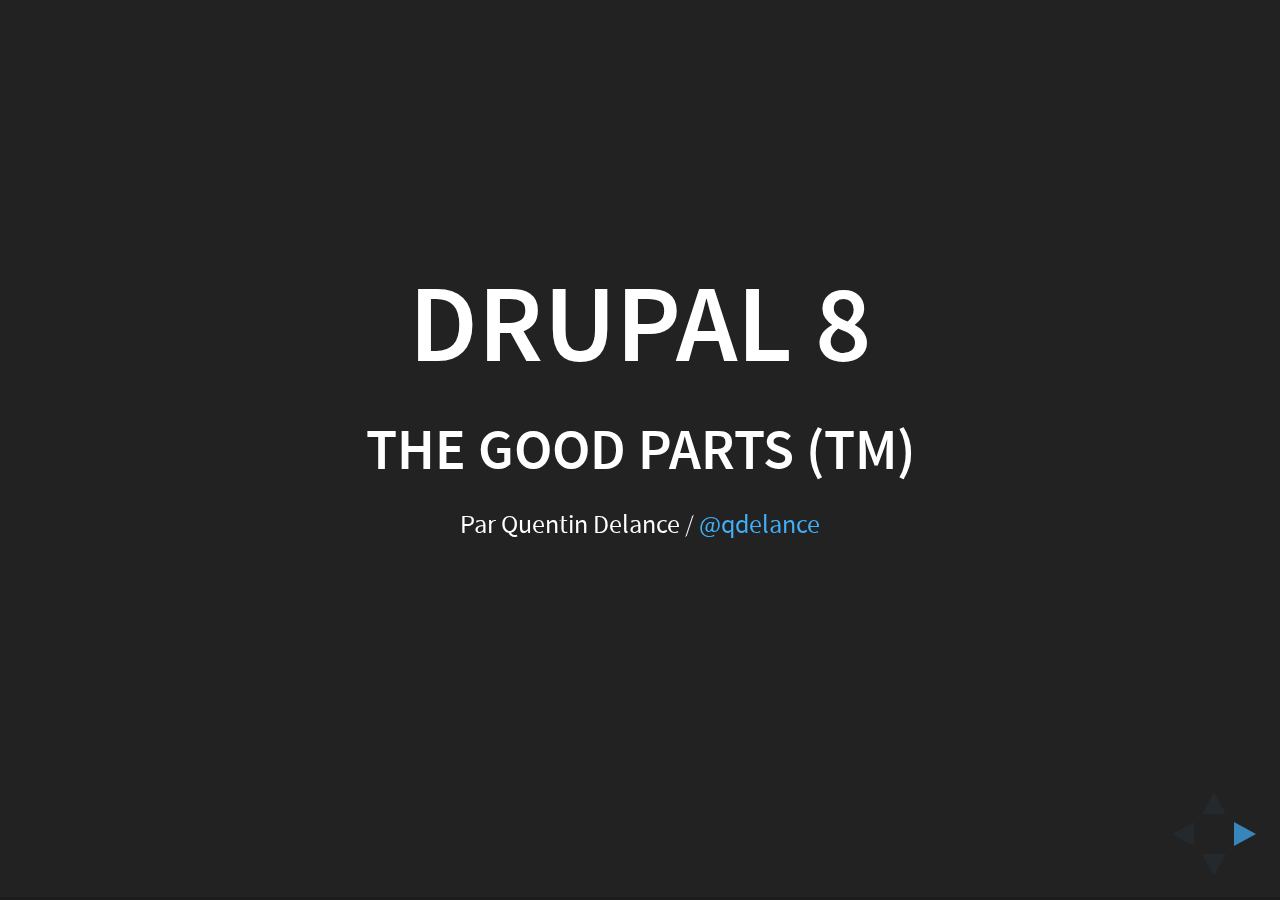
<file: cdl2015_drupal8/index.html>
<!doctype html>
<html lang="en">

	<head>
        <meta charset="utf-8">

        <title>Drupal 8 - présentation Capitole du Libre 2015</title>

        <meta name="description" content="Présentation Drupal 8 réalisée pour le capitole du libre 2015 à Toulouse">
        <meta name="author" content="Quentin Delance">

        <meta name="apple-mobile-web-app-capable" content="yes" />
        <meta name="apple-mobile-web-app-status-bar-style" content="black-translucent" />

        <meta name="viewport" content="width=device-width, initial-scale=1.0, maximum-scale=1.0, user-scalable=no, minimal-ui">

        <link rel="stylesheet" href="css/reveal.css">
        <link rel="stylesheet" href="css/theme/black.css" id="theme">

        <!-- Code syntax highlighting -->
        <link rel="stylesheet" href="lib/css/zenburn.css">

        <!-- Printing and PDF exports -->
        <script>
            var link = document.createElement( 'link' );
            link.rel = 'stylesheet';
            link.type = 'text/css';
            link.href = window.location.search.match( /print-pdf/gi ) ? 'css/print/pdf.css' : 'css/print/paper.css';
            document.getElementsByTagName( 'head' )[0].appendChild( link );
        </script>

        <!--[if lt IE 9]>
        <script src="lib/js/html5shiv.js"></script>
        <![endif]-->
	</head>

	<body>

		<div class="reveal">

			<!-- Any section element inside of this container is displayed as a slide -->
			<div class="slides">
				<section>
					<h1>Drupal 8</h1>
					<h3>The Good Parts (tm)</h3>
					<p>
						<small>Par Quentin Delance / <a href="http://twitter.com/qdelance">@qdelance</a></small>
					</p>
				</section>

                <section>
                    <section>
                        <h2>Présentation</h2>
                        <p>qdelance ?</p>
                        <p>Promotion du logiciel libre depuis ~15ans</p>
                        <p>Co organisation Drupal Meetups sur Toulouse depuis 2011</p>
                        <p>Slides dispo sur https://github.com/qdelance/drink_and_drupal</p>
                    </section>

                    <section>
                        <h2>Présentation</h2>
                        <p>The Good Parts ?</p>
                        <img src="img/good-parts.jpg">
                    </section>
                </section>

				<section>
					<h2>Plan</h2>
					<ul>
                        <li>Contexte, Drupal, Drupal 8</li>
                        <li>Les apports de Drupal 8</li>
                        <ul>
                            <li>Edition du contenu</li>
                            <li>Mise en page</li>
                            <li>HTML5, mobilité</li>
                            <li>Internationalisation</li>
                            <li>Views dans le core</li>
                            <li>Services web, CMS découplé</li>
                            <li>Theming</li>
                            <li>Gestion de configuration / CMI</li>
                            <li>Performance</li>
                        </ul>
                        <li>Et le futur ?</li>
					</ul>
				</section>

				<section>
					<section>
						<h2>Contexte</h2>
					</section>
                    <section>
                        <h2>Historique</h2>
                        <p>
                            <ul>
                                <li>Drupal a 15 ans</li>
                                <li>Drupal 7 sorti en janvier 2011</li>
                                <li>Drupal 8 démarré en mars 2011 (DrupalCon Chicago)</li>
                                <li>Cible initiale fin 2013... sorti le 19 novembre 2015 \o/</li>
                                <li>=> Version majeure actuelle a pris presque 5 ans !</li>
                            </ul>
                        </p>
                    </section>

                    <section>
                        <h2>Logiciel libre ?</h2>
                        <p>
                        <ul>
                            <li>Oui, pour de vrai !</li>
                            <li>GPLv2</li>
                            <li>3300 core contributors</li>
                            <img src="img/drupal8-contributors.jpg">
                            <img src="img/drupal8-core-contributors-per-country-per-population.png">
                            <li>Plusieurs entreprises derrière mais communauté forte !</li>
                            <li>Pas de fremium</li>
                        </ul>
                        </p>
                    </section>
                    <section>
                        <h2>Logiciel libre ?</h2>
                        <p>
                        <ul>
                            <li>Los Angeles 2015</li>
                            <img src="img/drupalcon-los-angeles-2015-group-photo.jpg">
                        </ul>
                        </p>
                    </section>
                    <section>
                        <h2>Logiciel libre ?</h2>
                        <p>
                        <ul>
                            <li>Barcelona 2015</li>
                            <img src="img/drupalcon-barcelona-2015-group-photo.jpg">
                        </ul>
                        </p>
                    </section>
                    <section>
                        <h2>Logiciel libre ?</h2>
                        <p>
                        <ul>
                            <li>Quand Drupal 8 sort, on fait la fête un peu partout</li>
                            <img src="img/d8-parties-map.png">
                        </ul>
                        </p>
                    </section>
                    <section>
                        <h2>Prévu</h2>
                        <p>
                        <img src="img/planning-before.png">
                        </p>
                    </section>
                    <section>
                        <h2>Réalisé</h2>
                        <p>
                            <ul>
                                <li>alpha  : début mi 2013, 15 versions</li>
                                <li>beta : début octobre 2014, 16 versions</li>
                                <li>RC : début octobre 2015, 4 versions</li>
                            </ul>
                        </p>
                    </section>
                    <section>
                        <h2>Les "initiatives" fixées en mars 2011</h2>
                        <p>
                            Grandes priorités avec mainteneur dédié
                        </p>
                        <p><a href="https://www.drupal.org/node/2107085">https://www.drupal.org/node/2107085</a></p>
                        <img src="img/initiatives.png">
                    </section>
                    <section>
                        <h2>Et au final ? (1/2)</h2>
                        <p>Enorme refonte technique</p>
                        <p>Symfony, Twig, Backbone JS, support PHP 7</p>
                        <img src="img/code-size.png">
                    </section>
                    <section>
                        <h2>Et au final ? (2/2)</h2>
                        <p>Comme pour D6 => D7, durant D7 => D8, il y a eu :
                            <ul>
                                <li>ajout d'un grand nombre de modules liés aux initiatives comme
                                    <ul>
                                        <li>Views, VBO</li>
                                        <li>les X modules liés à i18n</li>
                                        <li>Web services</li>
                                        <li>des types de champs HTML5 ou Entity Reference</li>
                                    </ul>
                                </li>
                                <li>suppression de quelques modules (Blog, Poll) => "contrib"</li>
                            </ul>
                        </p>
                        <!-- Aller dans D8 à ce moment pour lister les modules voir le module filter etc -->
                    </section>
                </section>

                <section>
                    <section>
                        <h2>Edition du contenu</h2>
                    </section>
                    <section>
                        <h2>Les points clef</h2>
                        <p>WYSIWYG en natif \o/</p>
                        <ul>
                        <li>CKEditor embarqué</li>
                        <li>Intégration avec les "text formats" (tags autorisés)</li>
                        <li>UI de base pour insérer une image</li>
                        </ul>
                        <p>In Place Editing (IPE)</p>
                        <p>Types de champ référence (vers autre entité) et lien (URL interne ou externe)</p>
                    </section>
                    <section>
                        <h2>Démo !</h2>
                    </section>
                </section>

                <section>
                    <section>
                        <h2>Mise en page</h2>
                    </section>
                    <section>
                        <h2>Les points clef</h2>
                        <p>Ajout de "display modes" + "form modes"</p>
                        <p>Nouvelle gestion des blocs (custom block types + nouvelle IHM)</p>
                    </section>
                    <section>
                        <h2>Démo !</h2>
                    </section>
                </section>

                <section>
                    <section>
                        <h2>HTML5, mobilité</h2>
                    </section>
                    <section>
                        <h2>Les points clef</h2>
                        <p>Thèmes Drupal 8 en HTML 5 + responsive design</p>
                        <p>Y compris dans le backoffice</p>
                        <p>Modules breakpoints + picture</p>
                        <p>Types de champ HTML5 ajoutés (email, tel, date, time)</p>
                    </section>
                    <section>
                        <h2>Démo !</h2>
                    </section>
                </section>

                <section>
                    <section>
                        <h2>Internationalisation</h2>
                    </section>
                    <section>
                        <h2>Les points clef</h2>
                        <p>4 modules dans le core remplacent environ 22 modules contrib en D7 \o/</p>
                        <p>1 système de traduction (par champ) dans D8 remplace les 2 possibles en D7 (par entité ou par champ)</p>
                        <p>Le titre d'un contenu peut se traduire :)</p>
                        <p>Localisation améliorée</p>
                    </section>
                    <section>
                        <h2>Démo !</h2>
                    </section>
                </section>

                <section>
                    <section>
                        <h2>Views dans le core</h2>
                    </section>
                    <section>
                        <h2>Les points clef</h2>
                        <p>Module très utilisé, avantage de l'avoir dans le core</p>
                        <p>On a aussi un VBO light</p>
                        <p>Les IHM d'admin sont des vues (si profil d'installation standard)</p>
                    </section>
                    <section>
                        <h2>Démo !</h2>
                    </section>
                </section>

                <section>
                    <section>
                        <h2>Services web, CMS découplé</h2>
                    </section>
                    <section>
                        <h2>Les points clef</h2>
                        <p>Exposition JSON des objets en natif</p>
                        <p>Possible d'exporter des vues en REST</p>
                    </section>
                    <section>
                        <h2>Démo !</h2>
                    </section>
                </section>

                <section>
                    <section>
                        <h2>Theming</h2>
                    </section>
                    <section>
                        <h2>Les points clef</h2>
                        <!-- TODO image here -->
                        <p>PHP Template remplacé par Twig</p>
                        <p>Les thèmes Drupal 8 :
                            <ul>
                                <li>Bartik (front) et Seven (back/admin)</li>
                                <li>Classy, thème de base AVEC markup du core</li>
                                <!-- TODO Mettre une capture d'écran pour éviter de le faire en manuel-->
                                <li>Stable, thème de base SANS les markup du core</li>
                            </ul>
                        </p>
                        <p>Les suggestions affichées en mode debug (backporté D7)</p>
                        <p>Globalement simplification des fonctions de thème</p>
                        <a href="https://groups.drupal.org/node/234793">https://groups.drupal.org/node/234793</a>
                        <img srrc="./img/theme-layer-revamp_0.png">
                    </section>
                    <section>
                        <h2>Démo !</h2>
                    </section>
                </section>

                <section>
                    <section>
                        <h2>Gestion de la configuration / CMI</h2>
                    </section>
                    <section>
                        <h2>Les points clef</h2>
                        <p>Besoin de séparer le contenu de la configuration</p>
                        <p>Ne marche qu'entre 2 instances d'un même site (dev => test => prod)</p>
                        <p>Export / import de configuration via format YML (stocké en BD)</p>
                        <p>Ne remplace pas complètement Features (qui existe toujours pour D8)</p>
                    </section>
                    <section>
                        <h2>Démo !</h2>
                    </section>
                </section>

                <section>
                    <section>
                        <h2>Performance</h2>
                    </section>
                    <section>
                        <h2>Les points clef</h2>
                        <p>"The Fastest Drupal Release Ever"</p>
                        <p>Cache de contenu activé en standard</p>
                        <ul>
                            <li>Cache de page anonyme (comme D7) ...</li>
                            <li>mais surtout un cache intelligent "Dynamic page cache"</li>
                        </ul>
                        <p>Tient compte des facteurs de variabilité (droits, URL, langue etc)</p>
                        <p>Activé en standard !</p>
                    </section>
                    <section>
                        <h2>Avant activation du nouveau cache</h2>
                        <img src="img/perf-before.png">
                    </section>
                    <section>
                        <h2>Après activation du nouveau cache</h2>
                        <img src="img/perf-after.png">
                    </section>
                    <section>
                        <h2>x10... ca perturbe</h2>
                        <img src="img/tweet-rasmus.png">
                    </section>
                    <section>
                        <h2>Démo ? (bah pas trop montrable en fait)</h2>
                    </section>
                </section>

                <section>
                    <section>
                        <h2>Et le futur ? (1/2)</h2>
                        <ul>
                            <li>Changer le process de release</li>
                            <li>Versions régulières tous les 6 mois (8.1.x, 8.2.x)</li>
                            <li>Ne pas casser l'API pour favoriser les montées en version</li>
                            <li>Mais nouvelles fonctions autorisées</li>
                            <li>Finir tout ce qui a été repoussé pour enfin sortir la 8.0.0</li>
                    </section>
                    <section>
                        <h2>Et le futur ? (1/2)</h2>
                        <ul>
                            <li>Pathauto dans le core ?</li>
                            <li>Initiative Layout pas totalement aboutie, fusion Panels / Display Suite : https://www.drupal.org/node/2612040</li>
                            <li>Gestion des médias : http://janezurevc.name/when-will-media-be-ready-drupal-8</li>
                            <li>Encore mieux exploiter Symfony :
                                <ul>
                                    <li>console, fusion avec Drush ?</li>
                                    <li>web profiler ? intégré dans devel : https://www.drupal.org/project/devel
                                    <li>fin des hooks ?</li>
                                </ul>
                            </li>
                            <li><p>Meilleur support de composer : http://janezurevc.name/when-will-media-be-ready-drupal-8</p></li>
                        </ul>
                    </section>
                </section>

                <section>
                    <p>Liens :
                        <ul>
                            <li><a href="https://docs.google.com/presentation/d/1GXK1dBSe6_QMhSkNwsgocWynlzdQFrMUouaOqA8wyUI/edit?pli=1#slide=id.p20">Prez officiel D8</a></li>
                        </ul>

                    </p>
                    <p>Crédits images :
                        <ul>
                            <li>Good parts : engineering.wix.com</li>
                            <li>Planning : Drupal Watchdog</li>
                            <li>Perf stats : http://lerdorf.com/d8.html</li>
                            <li>Code base : http://infogr.am/Drupal-Code-Base</li>
                        </ul>
                    </p>
                </section>

                <section>
                    <h1>Fini !</h1>
                    <h3>Questions ?</h3>
                </section>

			</div>

		</div>

		<script src="lib/js/head.min.js"></script>
        <script src="lib/js/head.min.js"></script>
        <script src="js/reveal.js"></script>

        <script>

            // Full list of configuration options available at:
            // https://github.com/hakimel/reveal.js#configuration
            Reveal.initialize({
                controls: true,
                progress: true,
                history: true,
                center: true,

                transition: 'slide', // none/fade/slide/convex/concave/zoom

                // Optional reveal.js plugins
                dependencies: [
                    { src: 'lib/js/classList.js', condition: function() { return !document.body.classList; } },
                    { src: 'plugin/markdown/marked.js', condition: function() { return !!document.querySelector( '[data-markdown]' ); } },
                    { src: 'plugin/markdown/markdown.js', condition: function() { return !!document.querySelector( '[data-markdown]' ); } },
                    { src: 'plugin/highlight/highlight.js', async: true, condition: function() { return !!document.querySelector( 'pre code' ); }, callback: function() { hljs.initHighlightingOnLoad(); } },
                    { src: 'plugin/zoom-js/zoom.js', async: true },
                    { src: 'plugin/notes/notes.js', async: true }
                ]
            });

        </script>

	</body>
</html>
</file>
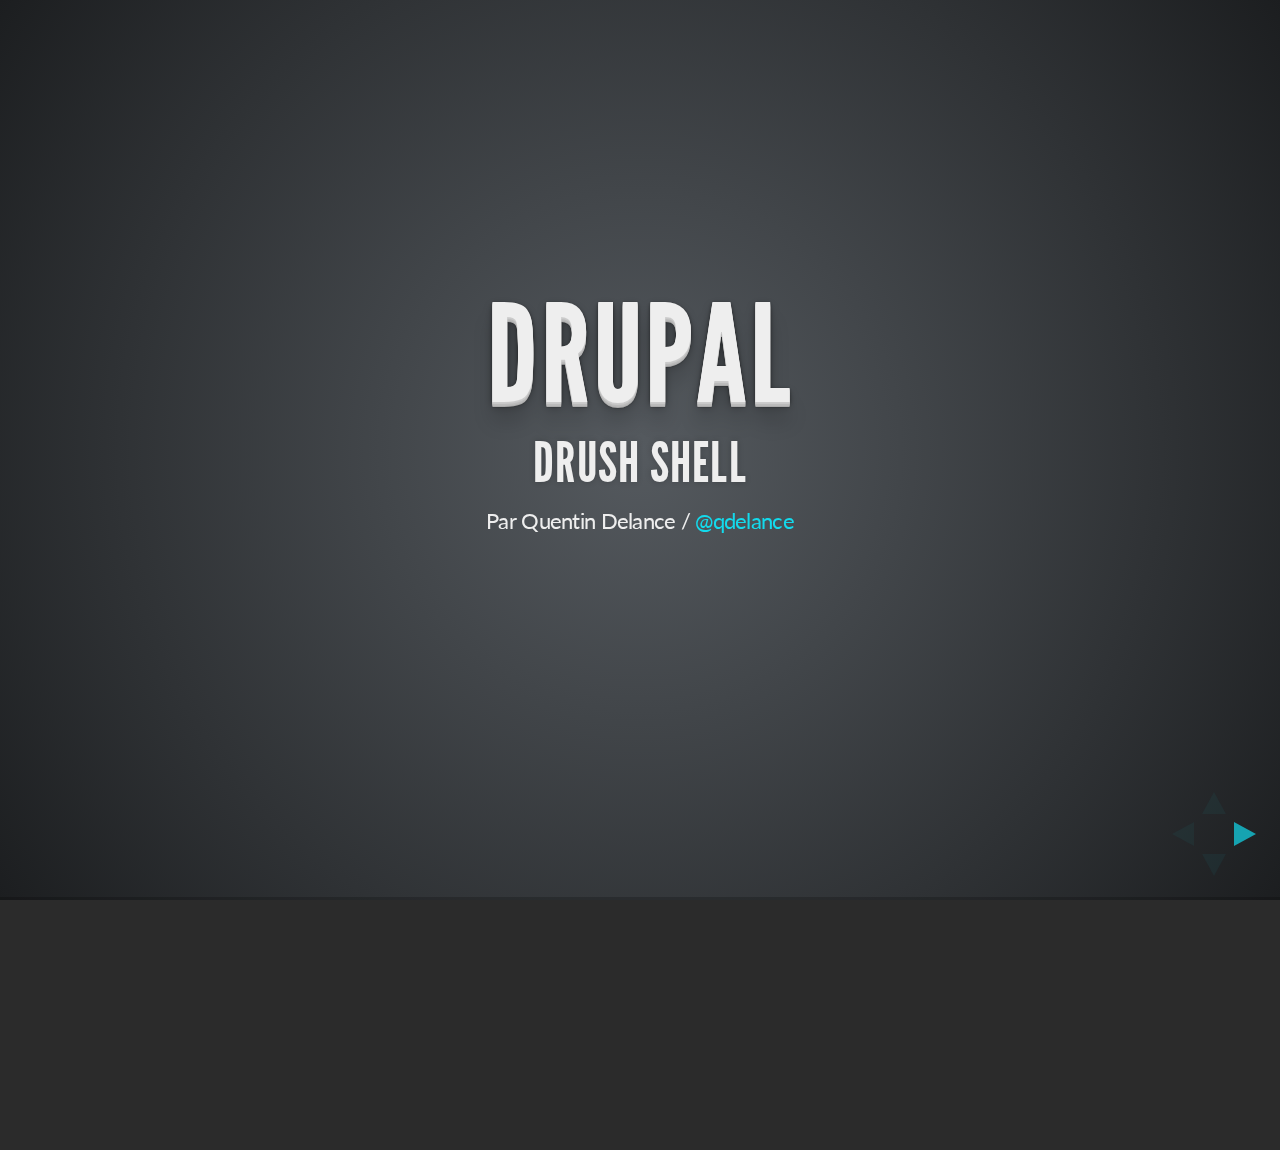
<file: drush/index.html>
<!doctype html>
<html lang="en">

	<head>
		<meta charset="utf-8">

		<title>Drush - Drupal Shell</title>

		<meta name="description" content="Drupal meetup de Toulouse du 13/10/2014">
		<meta name="author" content="Quentin Delance">

		<meta name="apple-mobile-web-app-capable" content="yes" />
		<meta name="apple-mobile-web-app-status-bar-style" content="black-translucent" />

		<meta name="viewport" content="width=device-width, initial-scale=1.0, maximum-scale=1.0, user-scalable=no">

		<link rel="stylesheet" href="css/reveal.min.css">
		<link rel="stylesheet" href="css/theme/default.css" id="theme">


        <!-- Custom CSS for this prez -->
        <link rel="stylesheet" href="css/qde.css">

		<!-- For syntax highlighting -->
		<link rel="stylesheet" href="lib/css/zenburn.css">

		<!-- If the query includes 'print-pdf', include the PDF print sheet -->
		<script>
			if( window.location.search.match( /print-pdf/gi ) ) {
				var link = document.createElement( 'link' );
				link.rel = 'stylesheet';
				link.type = 'text/css';
				link.href = 'css/print/pdf.css';
				document.getElementsByTagName( 'head' )[0].appendChild( link );
			}
		</script>

		<!--[if lt IE 9]>
		<script src="lib/js/html5shiv.js"></script>
		<![endif]-->
	</head>

	<body>

		<div class="reveal">

			<!-- Any section element inside of this container is displayed as a slide -->
			<div class="slides">
				<section>
					<h1>Drupal</h1>
					<h3>Drush Shell</h3>
					<p>
						<small>Par Quentin Delance / <a href="http://twitter.com/qdelance">@qdelance</a></small>
					</p>
				</section>

				<section>
					<h2>Plan (20 min max promis)</h2>
					<ul>
                        <li>A quoi ca sert / Démo</li>
                        <li>Pour aller plus loin</li>
					</ul>

				</section>

				<section>
					<section>
						<h2>Les bases</h2>
						<p>
                            <ul>
                            <li><a href="https://github.com/drush-ops/drush">https://github.com/drush-ops/drush</a></li>
                            <li>Install via Git ou Composer</li>
                            <li>Choisir la bonne version (D7 ou D8)</li>
							<li>drush help</li>
                            </ul>
						</p>
					</section>
                    <section>
                        <h2>Télécharger Drupal</h2>
                        <p>drush dl drupal</p>
                    </section>
                    <section>
                        <h2>Infos sur le système</h2>
                        <p>drush status</p>
                    </section>
					<section>
						<h2>Installer le site</h2>
						<p>
                            drush site-install --db-url=mysql://drupal:drupal@localhost/drupal --account-name=admin --account-pass=drupal
                        </p>
					</section>
                    <section>
                        <h2>Gérer des paquets</h2>
                        <p>
                            drush dl, en, dis ...
                        </p>
                        <p>
                            drush dl views
                        </p>
                        <p>
                            drush en views_ui # Téléchargement et activation des dépendances
                        </p>
                    </section>
                    <section>
                        <h2>Mise à jour globale</h2>
                        <p>
                            drush up
                        </p>
                    </section>
                    <section>
                        <h2>Purger le cache</h2>
                        <p>drush cc (D7) ou cr (D8)</p>
                    </section>
					<section>
						<h2>Accéder à la BD</h2>
						<p>
                            drush sql-cli
                        </p>
					</section>
                    <section>
                        <h2>Réinitialiser le mot de passe de l'admin...</h2>
                        <p>
                            drush upwd --password="new_password" admin
                        </p>
                    </section>
					<section>
						<h2>Positionner une variable</h2>
						<p>
                            drush vset site_name "Site de test"
                        </p>
                        <p>
                            drush vset site_offline 1
                        </p>
					</section>
                    <section>
                        <h2>Les alias</h2>
                        <p>

<pre><code>
# cat ~/.drush/aliases.drushrc.php :
<?php

// Site local
$aliases['dnd'] = array(
    'root' => '/var/www/dnd',
    'uri' => 'dnd.localdomain',
    );

    // Site distant (besoin échange clef SSH)
    $aliases['dnd2'] = array(
    'root' => '/var/www/dnd2',
    'uri' => 'dnd2.localdomain',
    'remote-host' => '192.168.56.211',
    'remote-user' => 'root',
);
</code></pre>
                        </p>
                        <p>
                            drush @alias command
                        </p>
                    </section>
                    <section>
                        <h2>Synchroniser ses instances</h2>
                        <p>
                            drush sql-sync @source @destination
                        </p>
                        <p>
                            drush rsync @dnd:%files @dnd2:%files
                        </p>
                        <p>
                            En général transposable aux instances SaaS type Acquia ou Pantheon
                        </p>
                    </section>
                    <section>
                        <h2>Possible d'aller plus loin via extensions</h2>
                        <p>
                            Intégration drush de modules existant (features, devel)
                        </p>
                        <p>
                            Modules spécifiques qui ajoutent des cibles
                        </p>
                    </section>

				</section>

                <section>
                    <section>
                        <h2>Console Symfony2 ?</h2>
                        <p class="fragment">Mais alors, ca ressemble à la console non ?</p>
                        <p class="fragment"><span style="color:green; font-weight:bold">Oui</span> : drush cc ou cr <=> console cache:clear</p>
                        <p class="fragment"><span style="color:green; font-weight:bold">Oui</span> : extensible via modules</p>
                        <p class="fragment"><span style="color:red; font-weight:bold">Non</span> : pas de génération de code</p>
                    </section>
                    <section>
                        <h2>Intégration Symfony en cours dans D8</h2>
                        <p>
                            Projet "Console"
                        </p>
                        <p>
                            <a href="https://github.com/hechoendrupal/DrupalAppConsole">https://github.com/hechoendrupal/DrupalAppConsole</a>
                        </p>
                    </section>
                </section>

				<section>
					<h2>Pour aller plus loin</h2>
                    <h3>Les liens de bases</h3>
                    <ul>
                        <li><a href="https://github.com/drush-ops/drush">Page du projet Drush</a></li>
                        <li><a href="http://drush.ws/">Drush commands</a></li>
                        <li><a href="http://www.drushcommands.com/">Drush commands (+ sexy)</a></li>
                    </ul>
                    <h3>Présentations</h3>
					<ul>
						<li><a href="http://fr.slideshare.net/Juliendubreuil/presentation-drush">Présentation Drush par Julien Dubois (2010)</a></li>
						<li><a href="http://fr.slideshare.net/rodolforipado/drush-avanc-un-cas-dusage">Présentation sql-sync/rsync par Rodolpho Ripado</a></li>
					</ul>
                    <h3>Utiliser Drush sur SaaS</h3>
                    <ul>
                        <li><a href="http://helpdesk.getpantheon.com/customer/portal/articles/411388-drush-command-line-utility">Pantheon</a></li>
                        <li><a href="https://www.acquia.com/blog/use-drush-sync-your-drupal-installations-between-multiple-environments">Acquia</a></li>
                    </ul>
				</section>

				<section>
					<h1>C'est tout</h1>
					<h3>Questions ?</h3>
				</section>

			</div>

		</div>

		<script src="lib/js/head.min.js"></script>
		<script src="js/reveal.min.js"></script>

		<script>

			// Full list of configuration options available here:
			// https://github.com/hakimel/reveal.js#configuration
			Reveal.initialize({
				controls: true,
				progress: true,
				history: true,
				center: true,

				theme: Reveal.getQueryHash().theme, // available themes are in /css/theme
				transition: Reveal.getQueryHash().transition || 'default', // default/cube/page/concave/zoom/linear/fade/none

				// Parallax scrolling
				// parallaxBackgroundImage: 'https://s3.amazonaws.com/hakim-static/reveal-js/reveal-parallax-1.jpg',
				// parallaxBackgroundSize: '2100px 900px',

				// Optional libraries used to extend on reveal.js
				dependencies: [
					{ src: 'lib/js/classList.js', condition: function() { return !document.body.classList; } },
					{ src: 'plugin/markdown/marked.js', condition: function() { return !!document.querySelector( '[data-markdown]' ); } },
					{ src: 'plugin/markdown/markdown.js', condition: function() { return !!document.querySelector( '[data-markdown]' ); } },
					{ src: 'plugin/highlight/highlight.js', async: true, callback: function() { hljs.initHighlightingOnLoad(); } },
					{ src: 'plugin/zoom-js/zoom.js', async: true, condition: function() { return !!document.body.classList; } },
					{ src: 'plugin/notes/notes.js', async: true, condition: function() { return !!document.body.classList; } }
				]
			});

		</script>

	</body>
</html>
</file>
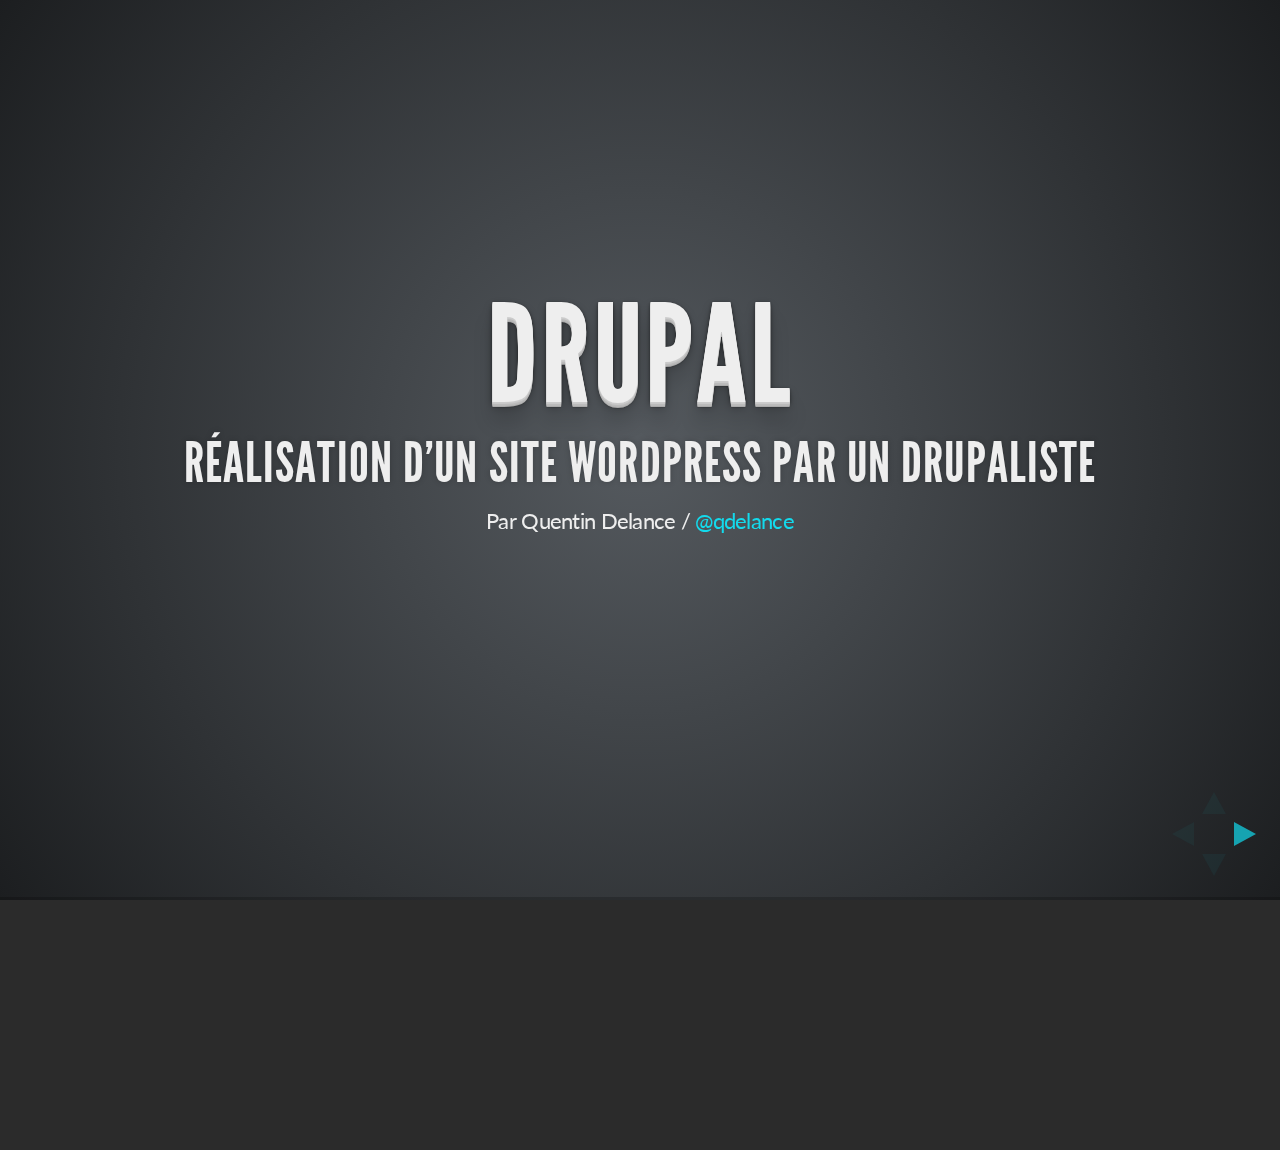
<file: rex_wordpress/index.html>
<!doctype html>
<html lang="en">

	<head>
		<meta charset="utf-8">

		<title>REX site Wordpress</title>

		<meta name="description" content="Drupal meetup de Toulouse du 13/04/2015">
		<meta name="author" content="Quentin Delance">

		<meta name="apple-mobile-web-app-capable" content="yes" />
		<meta name="apple-mobile-web-app-status-bar-style" content="black-translucent" />

		<meta name="viewport" content="width=device-width, initial-scale=1.0, maximum-scale=1.0, user-scalable=no">

		<link rel="stylesheet" href="css/reveal.min.css">
		<link rel="stylesheet" href="css/theme/default.css" id="theme">


        <!-- Custom CSS for this prez -->
        <link rel="stylesheet" href="css/qde.css">

		<!-- For syntax highlighting -->
		<link rel="stylesheet" href="lib/css/zenburn.css">

		<!-- If the query includes 'print-pdf', include the PDF print sheet -->
		<script>
			if( window.location.search.match( /print-pdf/gi ) ) {
				var link = document.createElement( 'link' );
				link.rel = 'stylesheet';
				link.type = 'text/css';
				link.href = 'css/print/pdf.css';
				document.getElementsByTagName( 'head' )[0].appendChild( link );
			}
		</script>

		<!--[if lt IE 9]>
		<script src="lib/js/html5shiv.js"></script>
		<![endif]-->
	</head>

	<body>

		<div class="reveal">

			<!-- Any section element inside of this container is displayed as a slide -->
			<div class="slides">
				<section>
					<h1>Drupal</h1>
					<h3>Réalisation d'un site Wordpress par un drupaliste</h3>
					<p>
						<small>Par Quentin Delance / <a href="http://twitter.com/qdelance">@qdelance</a></small>
					</p>
				</section>

				<section>
					<h2>Plan</h2>
					<ul>
                        <li>Contexte, pourquoi Wordpress ?</li>
                        <li>Construction du site</li>
                        <li>Hébergement, cloud et passage en prod</li>
                        <li>Good/bad/ugly</li>
					</ul>

				</section>

				<section>
					<section>
						<h2>Contexte</h2>
						<p>
                            <ul>
                            <li>Refonte du site corporate de mon entreprise (TODO)</li>
                            <li>Initialement prévu pour être sous traité ...</li>
                            <li>... finalement refait en mode express en interne</li>
                            </ul>
						</p>
					</section>
                    <section>
                        <h2>Le site existant</h2>
                        <p>
                        <ul>
                            <li>Peu de contenu, 40 vraies pages, peu structuré</li>
                            <li>Bilingue EN + FR</li>
                            <li>2 formulaires principaux (contact, partenariat)</li>
                            <li>Faibles exigences de performance</li>
                            <li>Attention à l'ergonomie + blog déjà sous Wordpress</li>
                            <li>Si CMS, ne pas forker (ancien site = Joomla obsolète pour cette raison)</li>
                            <li>Ne pas faire de développement spécifique</li>
                        </ul>
                        </p>
                    </section>
                </section>
                <section>
                    <section>
                        <h2>Construction : i18n</h2>
                        <p>
                        <ul>
                            <li>Plusieurs modules sous Wordpress</li>
                            <ul>
                                <li>WPML : la référence, le plus connu, payant</li>
                                <li>Polylang : plus récent, totalement libre, très actif</li>
                            </ul>
                        <li>Globalement les 2 ont la même ergonomie de base</li>
                        <li>Chaque noeud est traduit intégralement</li>
                        </ul>
                        </p>
                        <p>
                        Décision de partir sur Polylang (très satisfait)
                        </p>
                    </section>
                    <section>
                        <h2>Construction : layout - theme</h2>
                        <p>
                        Demande exprimée par les contributeurs
                        <ul>
                            <li>Pas de vrai contenu structuré</li>
                            <li>Vision très "orientée layout" des pages de contenu</li>
                        </ul>
                        </p>
                        <br>
                        <p class="fragment" data-fragment-index="1" >
                        Implémentation
                        <ul class="fragment" data-fragment-index="1" >
                            <li>Tests de plusieurs possibilités de designers visuels</li>
                            <li>La plupart des thèmes Wordpress fournissent un module</li>
                            <li>Choix d'un thème populaire qui embarque Visual Composer</li>
                        </ul>
                        </p>
                    </section>
                    <section>
                        <h2>Construction : formulaires</h2>
                        <p>
                            Peu de réelles difficultés sur ce point.
                        </p>
                        <p>
                            Contact Form 7 contient bien.
                        </p>
                        <p>
                            Seule subtilité = récupération paramètre GET.
                        </p>
                    </section>

                </section>

                <section>
                    <section>
                        <h2>Hébergement : vision initiale</h2>
                        <p>
                        <ul>
                            <li>Architecture finale non décidée au début du projet...</li>
                            <li>Travail commencé sur VM simple (1 VM LAMP)</li>
                            <li>Pas de contenu créé sur le site (UGC)</li>
                        </ul>
                        </p>
                        <p class="fragment" data-fragment-index="1" >
                            Pourquoi pas :
                            <ul class="fragment" data-fragment-index="1" >
                            <li>Contribuer sur la pré prod</li>
                            <li>Pousser la BD + les statiques de la pré prod => prod</li>
                            </ul>
                        </p>
                        <p class="fragment" data-fragment-index="2" >
                            <span style="color:green; font-weight:bold">Avantage :</span> sécurisation forte de la prod (pas d'admin dessus)
                        </p>
                        <p class="fragment" data-fragment-index="3" >
                            <span style="color:red; font-weight:bold">Inconvénient : </span> dump / restore en production (légère mise en maintenance)
                        </p>

                        <p class="fragment" data-fragment-index="4" >
                            <b>Pas si simple avec Wordpress : </b>
                            <ul class="fragment" data-fragment-index="4" >
                            <li>Chemins absolus en BD, oblige à passer par un script</li>
                            <li>Certains éléments supportent mal (formulaires, GO Pricing), les rechercher/remplacer...</li>
                            </ul>
                        </p>
                    </section>

                    <section>
                        <h2>Hébergement : hébergement AWS</h2>
                        <p>
                        <ul>
                        <li>Une contrainte de la DSI en cours de projet</li>
                        <li>Volonté de tout migrer en cloud</li>
                        <li>Profiter de fonction comme l'<em>autoscaling</em> de AWS</li>
                        <li>Utilisation de RDS (SGBD) et S3 (stockage des statiques)</li>
                        <li>Mode multi instances, avec possibilité d'avoir des instances localisées près des internautes </li>
                        </ul>
                        </p>
                    </section>
                    <section>
                        <h2>Hébergement : hébergement AWS</h2>
                        <p>
                        Globalement repris de <a href="http://www.markomedia.com.au/scaling-wordpress-in-amazon-cloud/">http://www.markomedia.com.au/scaling-wordpress-in-amazon-cloud</a>
                        <a href="img/Wordpress-Architecture.png"><img style="max-width:80%" src="img/Wordpress-Architecture.png"></a>
                        </p>
                    </section>

                    <section>
                        <h2>Hébergement : difficultés liées à AWS</h2>
                        <p>
                            <ul>
                            <li>Architecture considérablement complexifiée (l'utiliser si vraiment nécessaire)</li>
                            <li>Stockage S3 pas vu comme un disque => nécessite utilisation d'un module dédié pour pousser les médias sur S3, nous sommes partis sur WP Total Cache</li>
                            <li>Medias uploadés automatiquement, mais gros impact sur autres aspects (le thème qui regénère des statiques à partir de less...)</li>
                            <li>Besoin d'une instance de contribution dédiée (avantage pour la sécurité au passage)</li>
                            </ul>
                        </p>
                    </section>
                </section>

                <section>
                    <section>
                        <h2>Bilan : The Good</h2>
                        <p>
                        <ul>
                            <li>Site plutôt apprécié des contributeurs, bien pris en main</li>
                            <li>Polylang satisfaisant pour l'i18n</li>
                            <li>Résultat assez rapide avec un bon thème</li>
                            <li>Visual Composer convaincant à l'utilisation
                                <ul>
                                    <li>Possible de réaliser vite des layout complexes</li>
                                    <li>Le contributeur reste autonome (couleurs, espacements, comportement "responsive")</li>
                                </ul>
                            </li>
                        </ul>
                        </p>
                        <p>
                            Expérience générale d'utilisation Wordpress plutôt bonne pour un Drupaliste ;)
                        </p>
                    </section>
                    <section>
                        <h2>Bilan : The Bad</h2>
                        <p>
                        <ul>
                            <li>Avant Polylang, il faut € pour avoir du multilingue</li>
                            <li>Plus généralement, on trouve moins ce côté je paye pour un module/thème sous Drupal</li>
                            <li>Utilisation du thème qui fait tout = grosses pages bien lourdes</li>
                            <li>Dans mon cas, on peut se poser la question de la pertinence de l'utilisation d'un CMS pour un besoin si light</li>
                        </ul>
                        </p>
                    </section>
                    <section>
                        <h2>Bilan : The Ugly</h2>
                        <p>
                        <ul>
                            <li>Contenu VS Configuration, Wordpress aussi mauvais que Drupal, staging compliqué</li>
                            <li>Chemins codés en dur dans la base de donnée, et sous 3 formes différentes !</li>
                            <li>Architecture X frontaux au dessus d'1 BD pas simple à mettre en oeuvre</li>
                        </ul>
                        </p>
                    </section>
                </section>

				<section>
					<h1>C'est tout</h1>
					<h3>Questions ?</h3>
				</section>

			</div>

		</div>

		<script src="lib/js/head.min.js"></script>
		<script src="js/reveal.min.js"></script>

		<script>

			// Full list of configuration options available here:
			// https://github.com/hakimel/reveal.js#configuration
			Reveal.initialize({
				controls: true,
				progress: true,
				history: true,
				center: true,

				theme: Reveal.getQueryHash().theme, // available themes are in /css/theme
				transition: Reveal.getQueryHash().transition || 'default', // default/cube/page/concave/zoom/linear/fade/none

				// Parallax scrolling
				// parallaxBackgroundImage: 'https://s3.amazonaws.com/hakim-static/reveal-js/reveal-parallax-1.jpg',
				// parallaxBackgroundSize: '2100px 900px',

				// Optional libraries used to extend on reveal.js
				dependencies: [
					{ src: 'lib/js/classList.js', condition: function() { return !document.body.classList; } },
					{ src: 'plugin/markdown/marked.js', condition: function() { return !!document.querySelector( '[data-markdown]' ); } },
					{ src: 'plugin/markdown/markdown.js', condition: function() { return !!document.querySelector( '[data-markdown]' ); } },
					{ src: 'plugin/highlight/highlight.js', async: true, callback: function() { hljs.initHighlightingOnLoad(); } },
					{ src: 'plugin/zoom-js/zoom.js', async: true, condition: function() { return !!document.body.classList; } },
					{ src: 'plugin/notes/notes.js', async: true, condition: function() { return !!document.body.classList; } }
				]
			});

		</script>

	</body>
</html>
</file>
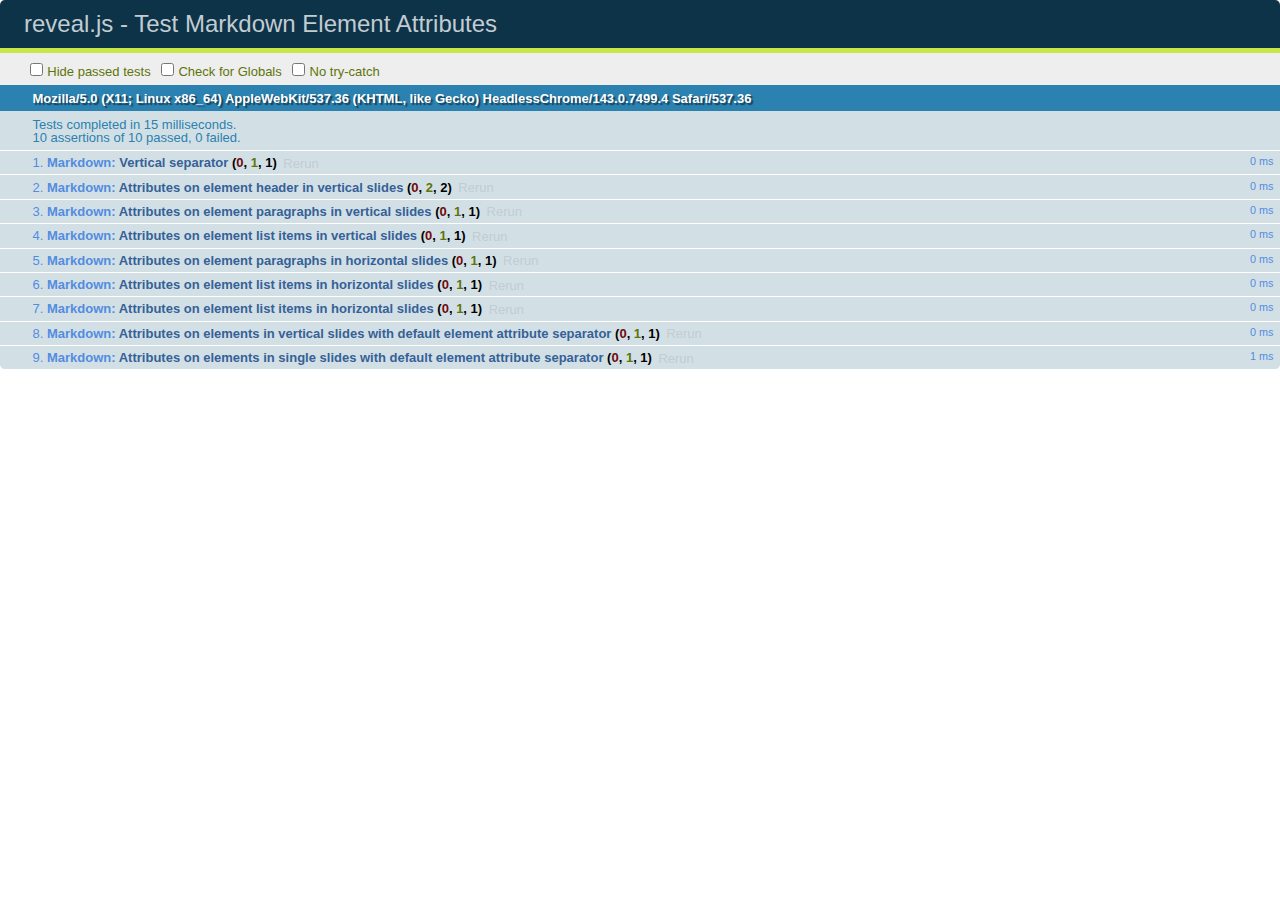
<file: cdl2015_drupal8/test/test-markdown-element-attributes.html>
<!doctype html>
<html lang="en">

	<head>
		<meta charset="utf-8">

		<title>reveal.js - Test Markdown Element Attributes</title>

		<link rel="stylesheet" href="../css/reveal.css">
		<link rel="stylesheet" href="qunit-1.12.0.css">
	</head>

	<body style="overflow: auto;">

		<div id="qunit"></div>
		<div id="qunit-fixture"></div>

		<div class="reveal" style="display: none;">

			<div class="slides">

				<!-- <section data-markdown="example.md" data-separator="^\n\n\n" data-separator-vertical="^\n\n"></section> -->

				<!-- Slides are separated by newline + three dashes + newline, vertical slides identical but two dashes -->
				<section data-markdown data-separator="^\n---\n$" data-separator-vertical="^\n--\n$" data-element-attributes="{_\s*?([^}]+?)}">>
					<script type="text/template">
						## Slide 1.1
						<!-- {_class="fragment fade-out" data-fragment-index="1"} -->

						--

						## Slide 1.2
						<!-- {_class="fragment shrink"} -->

						Paragraph 1
						<!-- {_class="fragment grow"} -->

						Paragraph 2
						<!-- {_class="fragment grow"} -->

						- list item 1 <!-- {_class="fragment grow"} -->
						- list item 2 <!-- {_class="fragment grow"} -->
						- list item 3 <!-- {_class="fragment grow"} -->


						---

						## Slide 2


						Paragraph 1.2  
						multi-line <!-- {_class="fragment highlight-red"} -->

						Paragraph 2.2 <!-- {_class="fragment highlight-red"} -->

						Paragraph 2.3 <!-- {_class="fragment highlight-red"} -->

						Paragraph 2.4 <!-- {_class="fragment highlight-red"} -->

						- list item 1 <!-- {_class="fragment highlight-green"} -->
						- list item 2<!-- {_class="fragment highlight-green"} -->
						- list item 3<!-- {_class="fragment highlight-green"} -->
						- list item 4
						<!-- {_class="fragment highlight-green"} -->
						- list item 5<!-- {_class="fragment highlight-green"} -->

						Test

						![Example Picture](examples/assets/image2.png)
						<!-- {_class="reveal stretch"} -->

					</script>
				</section>



				<section 	data-markdown data-separator="^\n\n\n"
									data-separator-vertical="^\n\n"
									data-separator-notes="^Note:"
									data-charset="utf-8">
					<script type="text/template">
						# Test attributes in Markdown with default separator
						## Slide 1 Def <!-- .element: class="fragment highlight-red" data-fragment-index="1" -->


						## Slide 2 Def
						<!-- .element: class="fragment highlight-red" -->

					</script>
				</section>

				<section data-markdown>
				  <script type="text/template">
					## Hello world
					A paragraph
					<!-- .element: class="fragment highlight-blue" -->
				  </script>
				</section>

				<section data-markdown>
				  <script type="text/template">
					## Hello world

					Multiple  
					Line
					<!-- .element: class="fragment highlight-blue" -->
				  </script>
				</section>

				<section data-markdown>
				  <script type="text/template">
					## Hello world

					Test<!-- .element: class="fragment highlight-blue" -->

					More Test
				  </script>
				</section>


			</div>

		</div>

		<script src="../lib/js/head.min.js"></script>
		<script src="../js/reveal.js"></script>
		<script src="../plugin/markdown/marked.js"></script>
		<script src="../plugin/markdown/markdown.js"></script>
		<script src="qunit-1.12.0.js"></script>

		<script src="test-markdown-element-attributes.js"></script>

	</body>
</html>
</file>
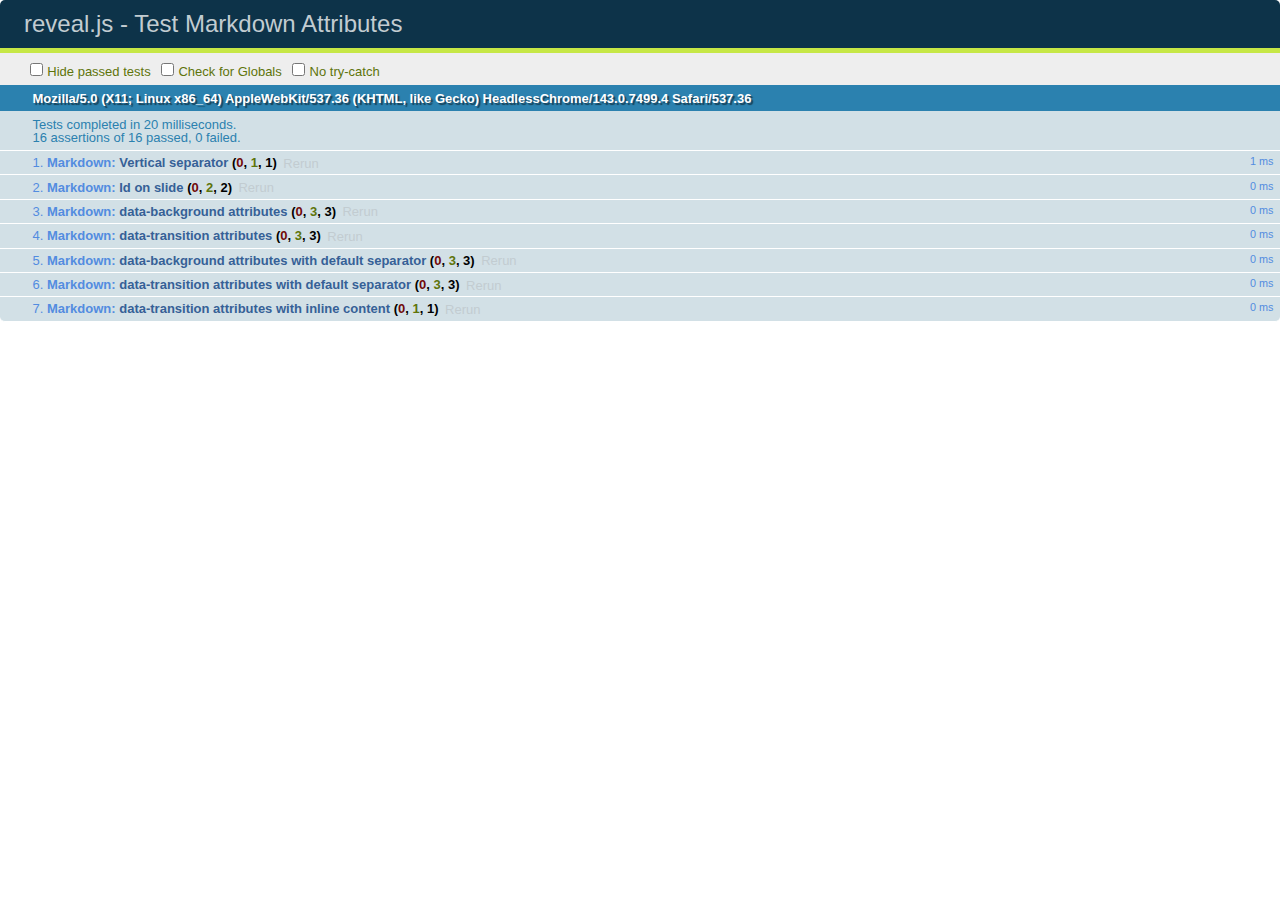
<file: cdl2015_drupal8/test/test-markdown-slide-attributes.html>
<!doctype html>
<html lang="en">

	<head>
		<meta charset="utf-8">

		<title>reveal.js - Test Markdown Attributes</title>

		<link rel="stylesheet" href="../css/reveal.css">
		<link rel="stylesheet" href="qunit-1.12.0.css">
	</head>

	<body style="overflow: auto;">

		<div id="qunit"></div>
		<div id="qunit-fixture"></div>

		<div class="reveal" style="display: none;">

			<div class="slides">

				<!-- <section data-markdown="example.md" data-separator="^\n\n\n" data-separator-vertical="^\n\n"></section> -->

				<!-- Slides are separated by three lines, vertical slides by two lines, attributes are one any line starting with (spaces and) two dashes -->
				<section 	data-markdown data-separator="^\n\n\n"
									data-separator-vertical="^\n\n"
									data-separator-notes="^Note:"
									data-attributes="--\s(.*?)$"
									data-charset="utf-8">
					<script type="text/template">
						# Test attributes in Markdown
						## Slide 1



						## Slide 2
						<!-- -- id="slide2" data-transition="zoom" data-background="#A0C66B" -->


						## Slide 2.1
						<!-- -- data-background="#ff0000" data-transition="fade" -->


						## Slide 2.2
						[Link to Slide2](#/slide2)



						## Slide 3
						<!-- -- data-transition="zoom" data-background="#C6916B" -->



						## Slide 4
					</script>
				</section>

				<section 	data-markdown data-separator="^\n\n\n"
									data-separator-vertical="^\n\n"
									data-separator-notes="^Note:"
									data-charset="utf-8">
					<script type="text/template">
						# Test attributes in Markdown with default separator
						## Slide 1 Def



						## Slide 2 Def
						<!-- .slide: id="slide2def" data-transition="concave" data-background="#A7C66B" -->


						## Slide 2.1 Def
						<!-- .slide: data-background="#f70000" data-transition="page" -->


						## Slide 2.2 Def
						[Link to Slide2](#/slide2def)



						## Slide 3 Def
						<!-- .slide: data-transition="concave" data-background="#C7916B" -->



						## Slide 4
					</script>
				</section>

				<section data-markdown>
					<script type="text/template">
						<!-- .slide: data-background="#ff0000" -->
						## Hello world
					</script>
				</section>

				<section data-markdown>
					<script type="text/template">
						## Hello world
						<!-- .slide: data-background="#ff0000" -->
					</script>
				</section>

				<section data-markdown>
					<script type="text/template">
						## Hello world

						Test
						<!-- .slide: data-background="#ff0000" -->

						More Test
					</script>
				</section>

			</div>

		</div>

		<script src="../lib/js/head.min.js"></script>
		<script src="../js/reveal.js"></script>
		<script src="../plugin/markdown/marked.js"></script>
		<script src="../plugin/markdown/markdown.js"></script>
		<script src="qunit-1.12.0.js"></script>

		<script src="test-markdown-slide-attributes.js"></script>

	</body>
</html>
</file>
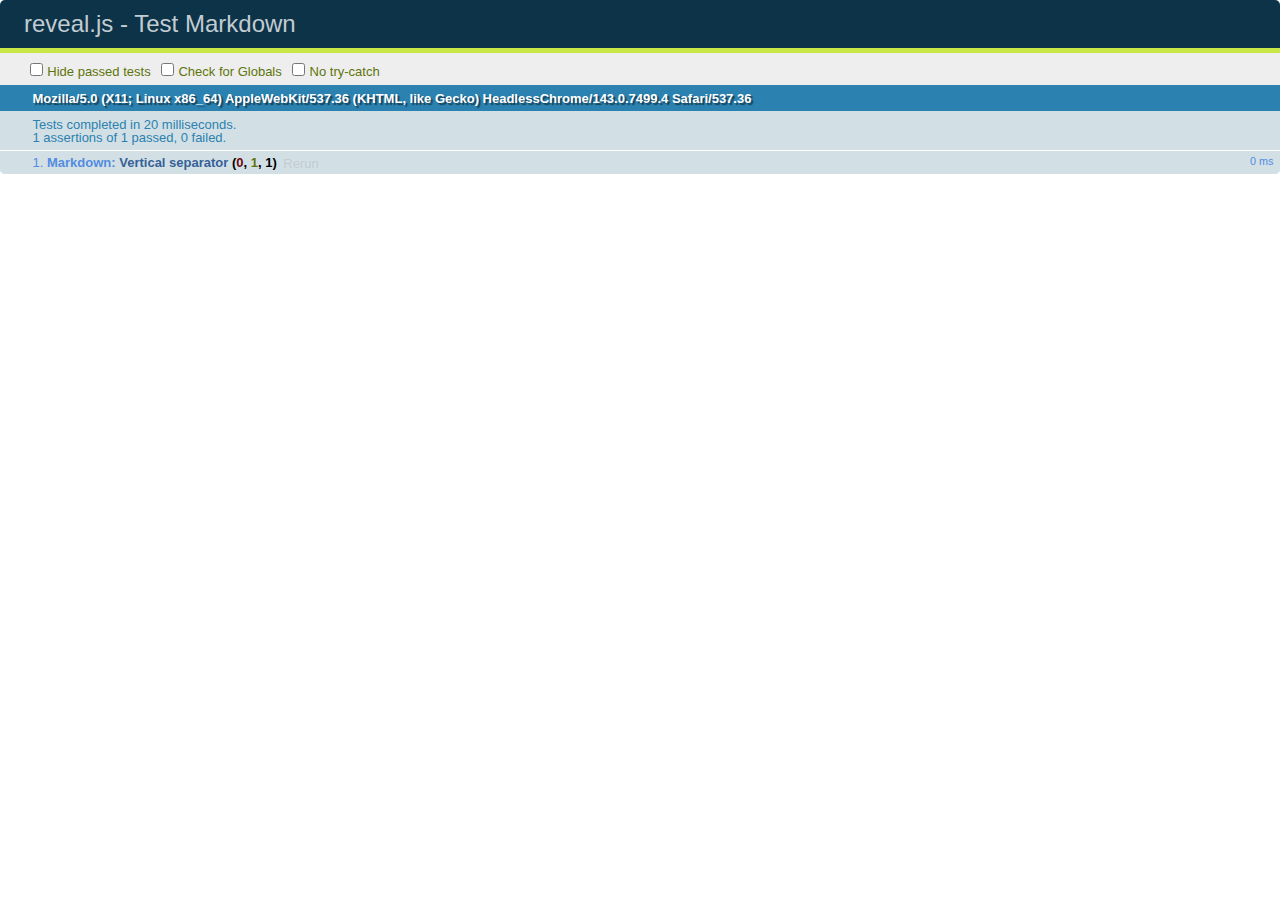
<file: cdl2015_drupal8/test/test-markdown.html>
<!doctype html>
<html lang="en">

	<head>
		<meta charset="utf-8">

		<title>reveal.js - Test Markdown</title>

		<link rel="stylesheet" href="../css/reveal.css">
		<link rel="stylesheet" href="qunit-1.12.0.css">
	</head>

	<body style="overflow: auto;">

		<div id="qunit"></div>
  		<div id="qunit-fixture"></div>

		<div class="reveal" style="display: none;">

			<div class="slides">

				<!-- <section data-markdown="example.md" data-separator="^\n\n\n" data-separator-vertical="^\n\n"></section> -->

				<!-- Slides are separated by newline + three dashes + newline, vertical slides identical but two dashes -->
				<section data-markdown data-separator="^\n---\n$" data-separator-vertical="^\n--\n$">
					<script type="text/template">
						## Slide 1.1

						--

						## Slide 1.2

						---

						## Slide 2
					</script>
				</section>

			</div>

		</div>

		<script src="../lib/js/head.min.js"></script>
		<script src="../js/reveal.js"></script>
		<script src="../plugin/markdown/marked.js"></script>
		<script src="../plugin/markdown/markdown.js"></script>
		<script src="qunit-1.12.0.js"></script>

		<script src="test-markdown.js"></script>

	</body>
</html>
</file>
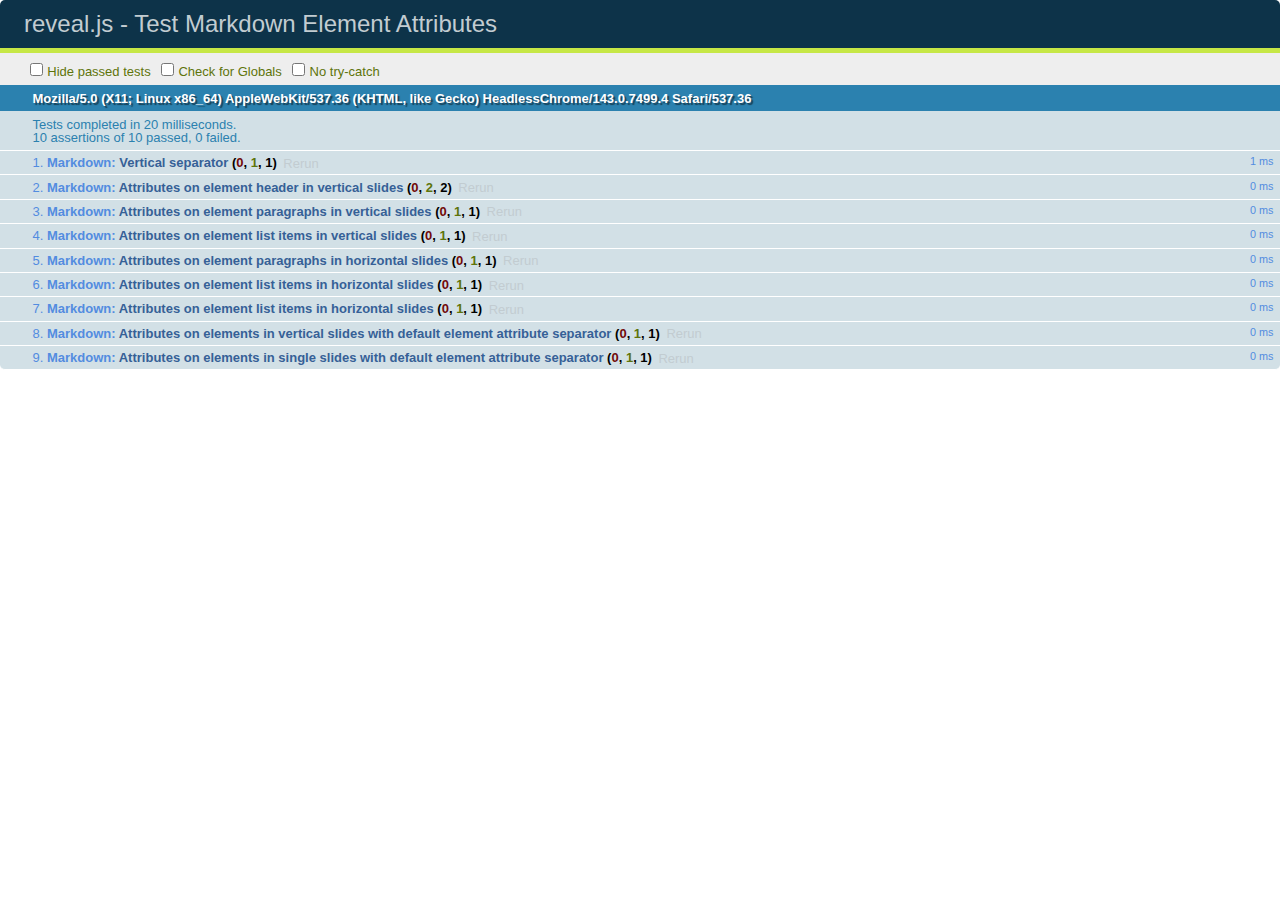
<file: drush/test/test-markdown-element-attributes.html>
<!doctype html>
<html lang="en">

	<head>
		<meta charset="utf-8">

		<title>reveal.js - Test Markdown Element Attributes</title>

		<link rel="stylesheet" href="../css/reveal.min.css">
		<link rel="stylesheet" href="qunit-1.12.0.css">
	</head>

	<body style="overflow: auto;">

		<div id="qunit"></div>
		<div id="qunit-fixture"></div>

		<div class="reveal" style="display: none;">

			<div class="slides">

				<!-- <section data-markdown="example.md" data-separator="^\n\n\n" data-vertical="^\n\n"></section> -->

				<!-- Slides are separated by newline + three dashes + newline, vertical slides identical but two dashes -->
				<section data-markdown data-separator="^\n---\n$" data-vertical="^\n--\n$" data-element-attributes="{_\s*?([^}]+?)}">>
					<script type="text/template">
						## Slide 1.1
						<!-- {_class="fragment fade-out" data-fragment-index="1"} -->

						--

						## Slide 1.2
						<!-- {_class="fragment shrink"} -->

						Paragraph 1
						<!-- {_class="fragment grow"} -->

						Paragraph 2
						<!-- {_class="fragment grow"} -->

						- list item 1 <!-- {_class="fragment roll-in"} -->
						- list item 2 <!-- {_class="fragment roll-in"} -->
						- list item 3 <!-- {_class="fragment roll-in"} -->


						---

						## Slide 2


						Paragraph 1.2  
						multi-line <!-- {_class="fragment highlight-red"} -->

						Paragraph 2.2 <!-- {_class="fragment highlight-red"} -->

						Paragraph 2.3 <!-- {_class="fragment highlight-red"} -->

						Paragraph 2.4 <!-- {_class="fragment highlight-red"} -->

						- list item 1 <!-- {_class="fragment highlight-green"} -->
						- list item 2<!-- {_class="fragment highlight-green"} -->
						- list item 3<!-- {_class="fragment highlight-green"} -->
						- list item 4
						<!-- {_class="fragment highlight-green"} -->
						- list item 5<!-- {_class="fragment highlight-green"} -->

						Test

						![Example Picture](examples/assets/image2.png)
						<!-- {_class="reveal stretch"} -->

					</script>
				</section>



				<section 	data-markdown data-separator="^\n\n\n"
									data-vertical="^\n\n"
									data-notes="^Note:"
									data-charset="utf-8">
					<script type="text/template">
						# Test attributes in Markdown with default separator
						## Slide 1 Def <!-- .element: class="fragment highlight-red" data-fragment-index="1" -->


						## Slide 2 Def
						<!-- .element: class="fragment highlight-red" -->

					</script>
				</section>

				<section data-markdown>
				  <script type="text/template">
					## Hello world
					A paragraph
					<!-- .element: class="fragment highlight-blue" -->
				  </script>
				</section>

				<section data-markdown>
				  <script type="text/template">
					## Hello world

					Multiple  
					Line
					<!-- .element: class="fragment highlight-blue" -->
				  </script>
				</section>

				<section data-markdown>
				  <script type="text/template">
					## Hello world

					Test<!-- .element: class="fragment highlight-blue" -->

					More Test
				  </script>
				</section>


			</div>

		</div>

		<script src="../lib/js/head.min.js"></script>
		<script src="../js/reveal.min.js"></script>
		<script src="../plugin/markdown/marked.js"></script>
		<script src="../plugin/markdown/markdown.js"></script>
		<script src="qunit-1.12.0.js"></script>

		<script src="test-markdown-element-attributes.js"></script>

	</body>
</html>
</file>
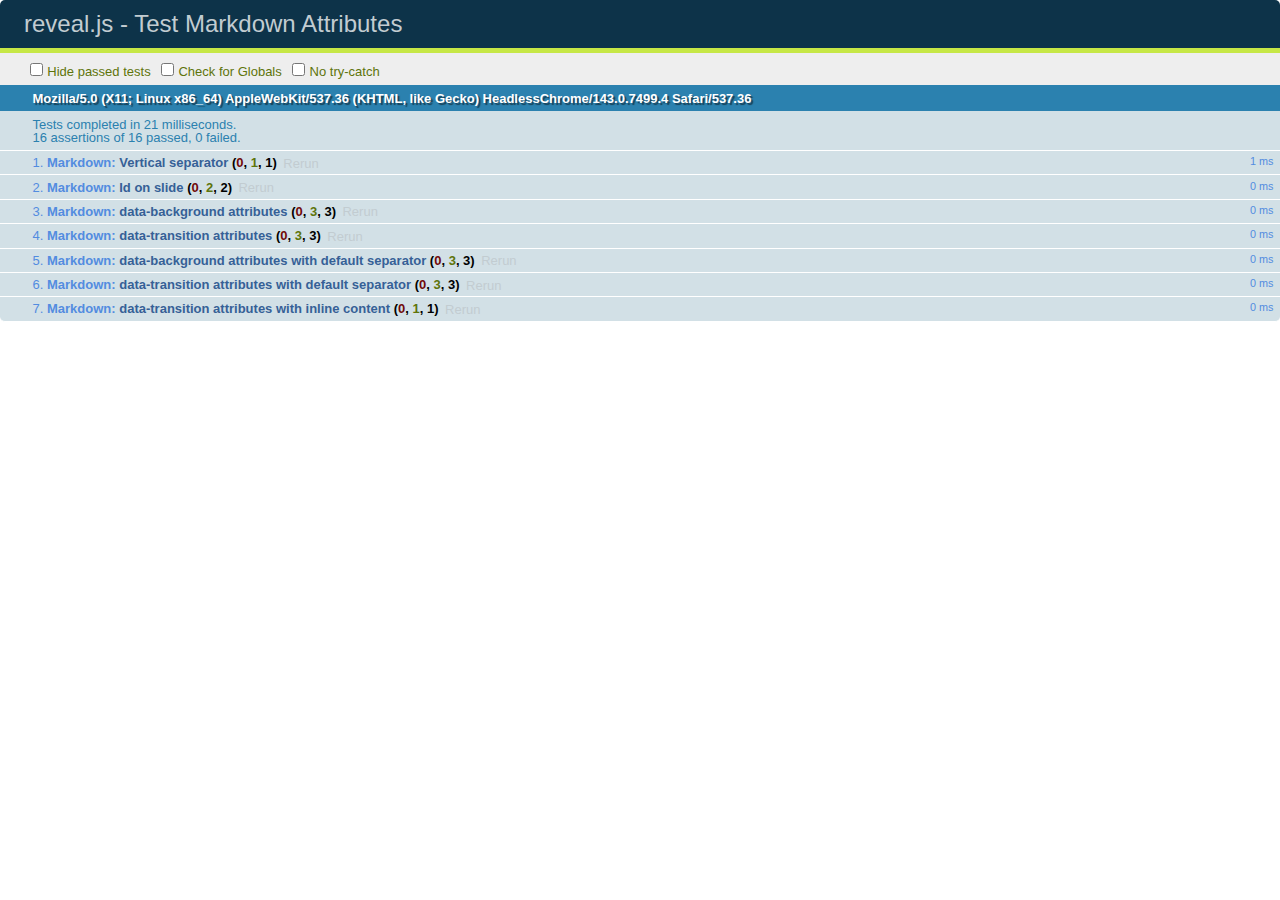
<file: drush/test/test-markdown-slide-attributes.html>
<!doctype html>
<html lang="en">

	<head>
		<meta charset="utf-8">

		<title>reveal.js - Test Markdown Attributes</title>

		<link rel="stylesheet" href="../css/reveal.min.css">
		<link rel="stylesheet" href="qunit-1.12.0.css">
	</head>

	<body style="overflow: auto;">

		<div id="qunit"></div>
		<div id="qunit-fixture"></div>

		<div class="reveal" style="display: none;">

			<div class="slides">

				<!-- <section data-markdown="example.md" data-separator="^\n\n\n" data-vertical="^\n\n"></section> -->

				<!-- Slides are separated by three lines, vertical slides by two lines, attributes are one any line starting with (spaces and) two dashes -->
				<section 	data-markdown data-separator="^\n\n\n"
									data-vertical="^\n\n"
									data-notes="^Note:"
									data-attributes="--\s(.*?)$"
									data-charset="utf-8">
					<script type="text/template">
						# Test attributes in Markdown
						## Slide 1



						## Slide 2
						<!-- -- id="slide2" data-transition="zoom" data-background="#A0C66B" -->


						## Slide 2.1
						<!-- -- data-background="#ff0000" data-transition="fade" -->


						## Slide 2.2
						[Link to Slide2](#/slide2)



						## Slide 3
						<!-- -- data-transition="zoom" data-background="#C6916B" -->



						## Slide 4
					</script>
				</section>

				<section 	data-markdown data-separator="^\n\n\n"
									data-vertical="^\n\n"
									data-notes="^Note:"
									data-charset="utf-8">
					<script type="text/template">
						# Test attributes in Markdown with default separator
						## Slide 1 Def



						## Slide 2 Def
						<!-- .slide: id="slide2def" data-transition="concave" data-background="#A7C66B" -->


						## Slide 2.1 Def
						<!-- .slide: data-background="#f70000" data-transition="page" -->


						## Slide 2.2 Def
						[Link to Slide2](#/slide2def)



						## Slide 3 Def
						<!-- .slide: data-transition="concave" data-background="#C7916B" -->



						## Slide 4
					</script>
				</section>

				<section data-markdown>
					<script type="text/template">
						<!-- .slide: data-background="#ff0000" -->
						## Hello world
					</script>
				</section>

				<section data-markdown>
					<script type="text/template">
						## Hello world
						<!-- .slide: data-background="#ff0000" -->
					</script>
				</section>

				<section data-markdown>
					<script type="text/template">
						## Hello world

						Test
						<!-- .slide: data-background="#ff0000" -->

						More Test
					</script>
				</section>

			</div>

		</div>

		<script src="../lib/js/head.min.js"></script>
		<script src="../js/reveal.min.js"></script>
		<script src="../plugin/markdown/marked.js"></script>
		<script src="../plugin/markdown/markdown.js"></script>
		<script src="qunit-1.12.0.js"></script>

		<script src="test-markdown-slide-attributes.js"></script>

	</body>
</html>
</file>
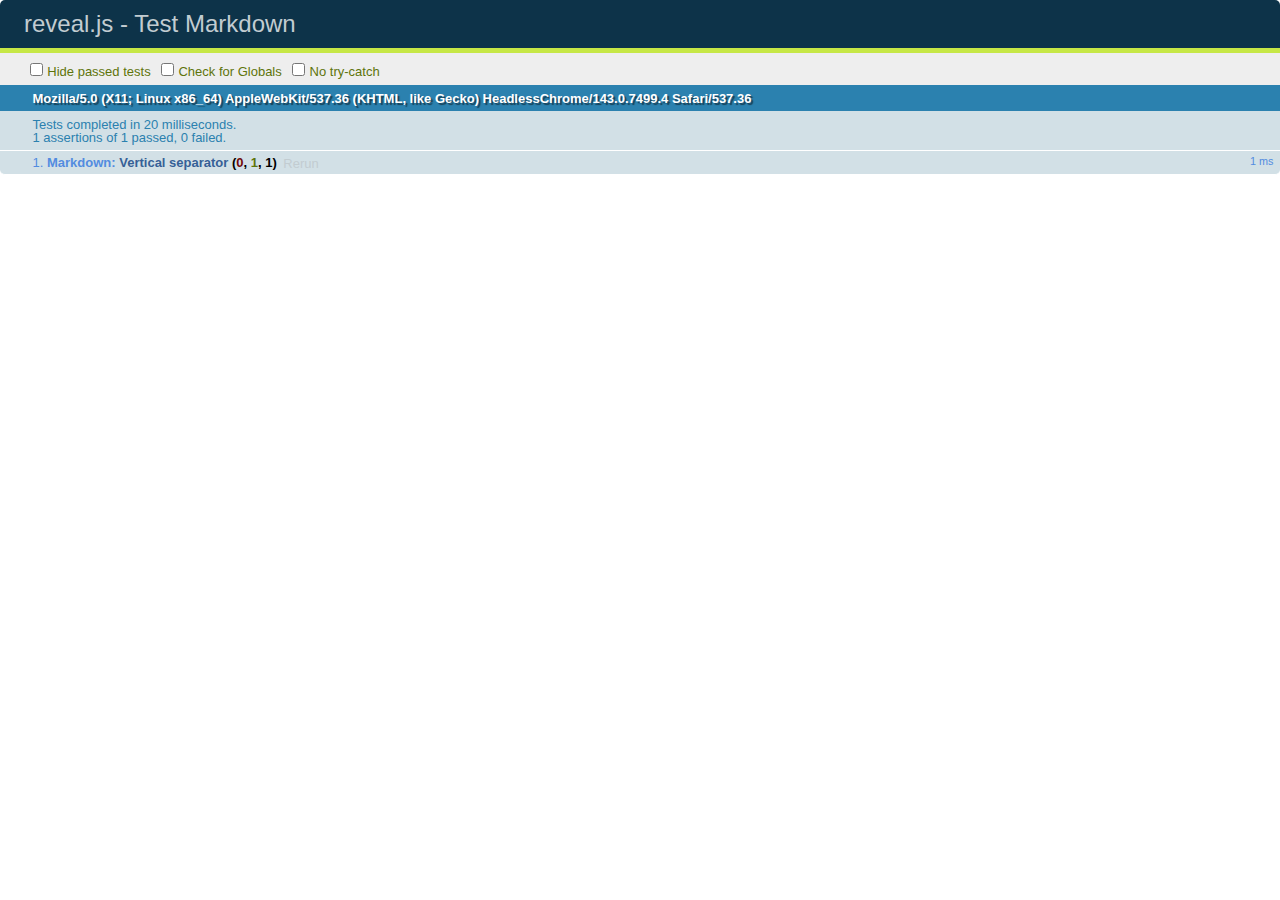
<file: drush/test/test-markdown.html>
<!doctype html>
<html lang="en">

	<head>
		<meta charset="utf-8">

		<title>reveal.js - Test Markdown</title>

		<link rel="stylesheet" href="../css/reveal.min.css">
		<link rel="stylesheet" href="qunit-1.12.0.css">
	</head>

	<body style="overflow: auto;">

		<div id="qunit"></div>
  		<div id="qunit-fixture"></div>

		<div class="reveal" style="display: none;">

			<div class="slides">

				<!-- <section data-markdown="example.md" data-separator="^\n\n\n" data-vertical="^\n\n"></section> -->

				<!-- Slides are separated by newline + three dashes + newline, vertical slides identical but two dashes -->
				<section data-markdown data-separator="^\n---\n$" data-vertical="^\n--\n$">
					<script type="text/template">
						## Slide 1.1

						--

						## Slide 1.2

						---

						## Slide 2
					</script>
				</section>

			</div>

		</div>

		<script src="../lib/js/head.min.js"></script>
		<script src="../js/reveal.min.js"></script>
		<script src="../plugin/markdown/marked.js"></script>
		<script src="../plugin/markdown/markdown.js"></script>
		<script src="qunit-1.12.0.js"></script>

		<script src="test-markdown.js"></script>

	</body>
</html>
</file>
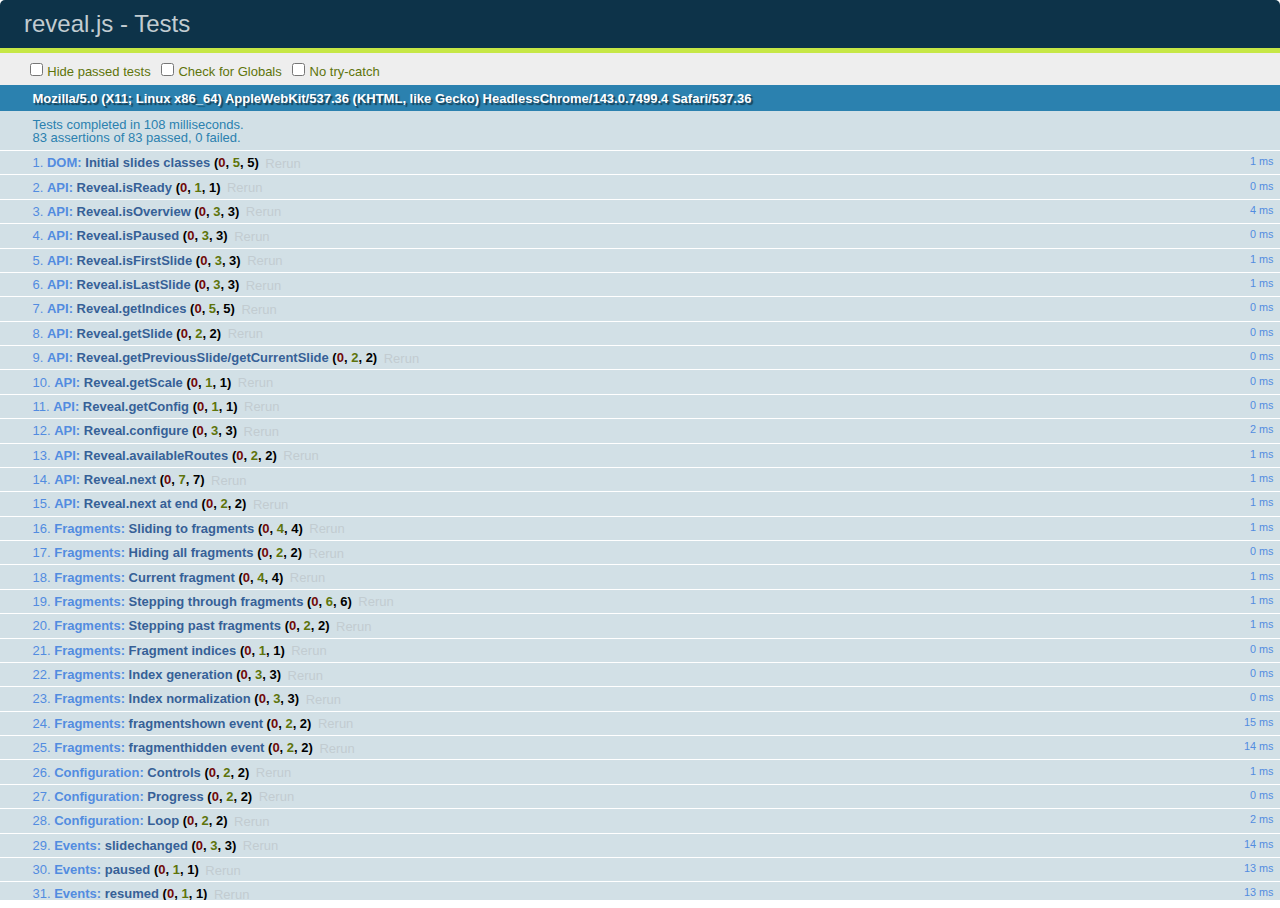
<file: drush/test/test.html>
<!doctype html>
<html lang="en">

	<head>
		<meta charset="utf-8">

		<title>reveal.js - Tests</title>

		<link rel="stylesheet" href="../css/reveal.min.css">
		<link rel="stylesheet" href="qunit-1.12.0.css">
	</head>

	<body style="overflow: auto;">

		<div id="qunit"></div>
  		<div id="qunit-fixture"></div>

		<div class="reveal" style="display: none;">

			<div class="slides">

				<section>
					<h1>1</h1>
				</section>

				<section>
					<section>
						<h1>2.1</h1>
					</section>
					<section>
						<h1>2.2</h1>
					</section>
					<section>
						<h1>2.3</h1>
					</section>
				</section>

				<section id="fragment-slides">
					<section>
						<h1>3.1</h1>
						<ul>
							<li class="fragment">4.1</li>
							<li class="fragment">4.2</li>
							<li class="fragment">4.3</li>
						</ul>
					</section>

					<section>
						<h1>3.2</h1>
						<ul>
							<li class="fragment" data-fragment-index="0">4.1</li>
							<li class="fragment" data-fragment-index="0">4.2</li>
						</ul>
					</section>

					<section>
						<h1>3.3</h1>
						<ul>
							<li class="fragment" data-fragment-index="1">3.3.1</li>
							<li class="fragment" data-fragment-index="4">3.3.2</li>
							<li class="fragment" data-fragment-index="4">3.3.3</li>
						</ul>
					</section>
				</section>

				<section>
					<h1>4</h1>
				</section>

			</div>

		</div>

		<script src="../lib/js/head.min.js"></script>
		<script src="../js/reveal.min.js"></script>
		<script src="qunit-1.12.0.js"></script>

		<script src="test.js"></script>

	</body>
</html>
</file>
<file: cdl2015_drupal8/css/theme/black.css>
@import url(../../lib/font/source-sans-pro/source-sans-pro.css);
/**
 * Black theme for reveal.js. This is the opposite of the 'white' theme.
 *
 * Copyright (C) 2015 Hakim El Hattab, http://hakim.se
 */
section.has-light-background, section.has-light-background h1, section.has-light-background h2, section.has-light-background h3, section.has-light-background h4, section.has-light-background h5, section.has-light-background h6 {
  color: #222; }

/*********************************************
 * GLOBAL STYLES
 *********************************************/
body {
  background: #222;
  background-color: #222; }

.reveal {
  font-family: 'Source Sans Pro', Helvetica, sans-serif;
  font-size: 38px;
  font-weight: normal;
  color: #fff; }

::selection {
  color: #fff;
  background: #bee4fd;
  text-shadow: none; }

.reveal .slides > section, .reveal .slides > section > section {
  line-height: 1.3;
  font-weight: inherit; }

/*********************************************
 * HEADERS
 *********************************************/
.reveal h1, .reveal h2, .reveal h3, .reveal h4, .reveal h5, .reveal h6 {
  margin: 0 0 20px 0;
  color: #fff;
  font-family: 'Source Sans Pro', Helvetica, sans-serif;
  font-weight: 600;
  line-height: 1.2;
  letter-spacing: normal;
  text-transform: uppercase;
  text-shadow: none;
  word-wrap: break-word; }

.reveal h1 {
  font-size: 2.5em; }

.reveal h2 {
  font-size: 1.6em; }

.reveal h3 {
  font-size: 1.3em; }

.reveal h4 {
  font-size: 1em; }

.reveal h1 {
  text-shadow: none; }

/*********************************************
 * OTHER
 *********************************************/
.reveal p {
  margin: 20px 0;
  line-height: 1.3; }

/* Ensure certain elements are never larger than the slide itself */
.reveal img, .reveal video, .reveal iframe {
  max-width: 95%;
  max-height: 95%; }

.reveal strong, .reveal b {
  font-weight: bold; }

.reveal em {
  font-style: italic; }

.reveal ol, .reveal dl, .reveal ul {
  display: inline-block;
  text-align: left;
  margin: 0 0 0 1em; }

.reveal ol {
  list-style-type: decimal; }

.reveal ul {
  list-style-type: disc; }

.reveal ul ul {
  list-style-type: square; }

.reveal ul ul ul {
  list-style-type: circle; }

.reveal ul ul, .reveal ul ol, .reveal ol ol, .reveal ol ul {
  display: block;
  margin-left: 40px; }

.reveal dt {
  font-weight: bold; }

.reveal dd {
  margin-left: 40px; }

.reveal q, .reveal blockquote {
  quotes: none; }

.reveal blockquote {
  display: block;
  position: relative;
  width: 70%;
  margin: 20px auto;
  padding: 5px;
  font-style: italic;
  background: rgba(255, 255, 255, 0.05);
  box-shadow: 0px 0px 2px rgba(0, 0, 0, 0.2); }

.reveal blockquote p:first-child, .reveal blockquote p:last-child {
  display: inline-block; }

.reveal q {
  font-style: italic; }

.reveal pre {
  display: block;
  position: relative;
  width: 90%;
  margin: 20px auto;
  text-align: left;
  font-size: 0.55em;
  font-family: monospace;
  line-height: 1.2em;
  word-wrap: break-word;
  box-shadow: 0px 0px 6px rgba(0, 0, 0, 0.3); }

.reveal code {
  font-family: monospace; }

.reveal pre code {
  display: block;
  padding: 5px;
  overflow: auto;
  max-height: 400px;
  word-wrap: normal;
  background: #3F3F3F;
  color: #DCDCDC; }

.reveal table {
  margin: auto;
  border-collapse: collapse;
  border-spacing: 0; }

.reveal table th {
  font-weight: bold; }

.reveal table th, .reveal table td {
  text-align: left;
  padding: 0.2em 0.5em 0.2em 0.5em;
  border-bottom: 1px solid; }

.reveal table th[align="center"], .reveal table td[align="center"] {
  text-align: center; }

.reveal table th[align="right"], .reveal table td[align="right"] {
  text-align: right; }

.reveal table tr:last-child td {
  border-bottom: none; }

.reveal sup {
  vertical-align: super; }

.reveal sub {
  vertical-align: sub; }

.reveal small {
  display: inline-block;
  font-size: 0.6em;
  line-height: 1.2em;
  vertical-align: top; }

.reveal small * {
  vertical-align: top; }

/*********************************************
 * LINKS
 *********************************************/
.reveal a {
  color: #42affa;
  text-decoration: none;
  -webkit-transition: color 0.15s ease;
  -moz-transition: color 0.15s ease;
  transition: color 0.15s ease; }

.reveal a:hover {
  color: #8dcffc;
  text-shadow: none;
  border: none; }

.reveal .roll span:after {
  color: #fff;
  background: #068ee9; }

/*********************************************
 * IMAGES
 *********************************************/
.reveal section img {
  margin: 15px 0px;
  background: rgba(255, 255, 255, 0.12);
  border: 4px solid #fff;
  box-shadow: 0 0 10px rgba(0, 0, 0, 0.15); }

.reveal a img {
  -webkit-transition: all 0.15s linear;
  -moz-transition: all 0.15s linear;
  transition: all 0.15s linear; }

.reveal a:hover img {
  background: rgba(255, 255, 255, 0.2);
  border-color: #42affa;
  box-shadow: 0 0 20px rgba(0, 0, 0, 0.55); }

/*********************************************
 * NAVIGATION CONTROLS
 *********************************************/
.reveal .controls div.navigate-left, .reveal .controls div.navigate-left.enabled {
  border-right-color: #42affa; }

.reveal .controls div.navigate-right, .reveal .controls div.navigate-right.enabled {
  border-left-color: #42affa; }

.reveal .controls div.navigate-up, .reveal .controls div.navigate-up.enabled {
  border-bottom-color: #42affa; }

.reveal .controls div.navigate-down, .reveal .controls div.navigate-down.enabled {
  border-top-color: #42affa; }

.reveal .controls div.navigate-left.enabled:hover {
  border-right-color: #8dcffc; }

.reveal .controls div.navigate-right.enabled:hover {
  border-left-color: #8dcffc; }

.reveal .controls div.navigate-up.enabled:hover {
  border-bottom-color: #8dcffc; }

.reveal .controls div.navigate-down.enabled:hover {
  border-top-color: #8dcffc; }

/*********************************************
 * PROGRESS BAR
 *********************************************/
.reveal .progress {
  background: rgba(0, 0, 0, 0.2); }

.reveal .progress span {
  background: #42affa;
  -webkit-transition: width 800ms cubic-bezier(0.26, 0.86, 0.44, 0.985);
  -moz-transition: width 800ms cubic-bezier(0.26, 0.86, 0.44, 0.985);
  transition: width 800ms cubic-bezier(0.26, 0.86, 0.44, 0.985); }

/*********************************************
 * SLIDE NUMBER
 *********************************************/
.reveal .slide-number {
  color: #42affa; }
</file>
<file: cdl2015_drupal8/lib/css/zenburn.css>
/*

Zenburn style from voldmar.ru (c) Vladimir Epifanov <voldmar@voldmar.ru>
based on dark.css by Ivan Sagalaev

*/

.hljs {
  display: block; padding: 0.5em;
  background: #3F3F3F;
  color: #DCDCDC;
}

.hljs-keyword,
.hljs-tag,
.css .hljs-class,
.css .hljs-id,
.lisp .hljs-title,
.nginx .hljs-title,
.hljs-request,
.hljs-status,
.clojure .hljs-attribute {
  color: #E3CEAB;
}

.django .hljs-template_tag,
.django .hljs-variable,
.django .hljs-filter .hljs-argument {
  color: #DCDCDC;
}

.hljs-number,
.hljs-date {
  color: #8CD0D3;
}

.dos .hljs-envvar,
.dos .hljs-stream,
.hljs-variable,
.apache .hljs-sqbracket {
  color: #EFDCBC;
}

.dos .hljs-flow,
.diff .hljs-change,
.python .exception,
.python .hljs-built_in,
.hljs-literal,
.tex .hljs-special {
  color: #EFEFAF;
}

.diff .hljs-chunk,
.hljs-subst {
  color: #8F8F8F;
}

.dos .hljs-keyword,
.python .hljs-decorator,
.hljs-title,
.haskell .hljs-type,
.diff .hljs-header,
.ruby .hljs-class .hljs-parent,
.apache .hljs-tag,
.nginx .hljs-built_in,
.tex .hljs-command,
.hljs-prompt {
    color: #efef8f;
}

.dos .hljs-winutils,
.ruby .hljs-symbol,
.ruby .hljs-symbol .hljs-string,
.ruby .hljs-string {
  color: #DCA3A3;
}

.diff .hljs-deletion,
.hljs-string,
.hljs-tag .hljs-value,
.hljs-preprocessor,
.hljs-pragma,
.hljs-built_in,
.sql .hljs-aggregate,
.hljs-javadoc,
.smalltalk .hljs-class,
.smalltalk .hljs-localvars,
.smalltalk .hljs-array,
.css .hljs-rules .hljs-value,
.hljs-attr_selector,
.hljs-pseudo,
.apache .hljs-cbracket,
.tex .hljs-formula,
.coffeescript .hljs-attribute {
  color: #CC9393;
}

.hljs-shebang,
.diff .hljs-addition,
.hljs-comment,
.java .hljs-annotation,
.hljs-template_comment,
.hljs-pi,
.hljs-doctype {
  color: #7F9F7F;
}

.coffeescript .javascript,
.javascript .xml,
.tex .hljs-formula,
.xml .javascript,
.xml .vbscript,
.xml .css,
.xml .hljs-cdata {
  opacity: 0.5;
}
</file>
<file: drush/css/theme/default.css>
@import url(https://fonts.googleapis.com/css?family=Lato:400,700,400italic,700italic);
/**
 * Default theme for reveal.js.
 *
 * Copyright (C) 2011-2012 Hakim El Hattab, http://hakim.se
 */
@font-face {
  font-family: 'League Gothic';
  src: url("../../lib/font/league_gothic-webfont.eot");
  src: url("../../lib/font/league_gothic-webfont.eot?#iefix") format("embedded-opentype"), url("../../lib/font/league_gothic-webfont.woff") format("woff"), url("../../lib/font/league_gothic-webfont.ttf") format("truetype"), url("../../lib/font/league_gothic-webfont.svg#LeagueGothicRegular") format("svg");
  font-weight: normal;
  font-style: normal; }

/*********************************************
 * GLOBAL STYLES
 *********************************************/
body {
  background: #1c1e20;
  background: -moz-radial-gradient(center, circle cover, #555a5f 0%, #1c1e20 100%);
  background: -webkit-gradient(radial, center center, 0px, center center, 100%, color-stop(0%, #555a5f), color-stop(100%, #1c1e20));
  background: -webkit-radial-gradient(center, circle cover, #555a5f 0%, #1c1e20 100%);
  background: -o-radial-gradient(center, circle cover, #555a5f 0%, #1c1e20 100%);
  background: -ms-radial-gradient(center, circle cover, #555a5f 0%, #1c1e20 100%);
  background: radial-gradient(center, circle cover, #555a5f 0%, #1c1e20 100%);
  background-color: #2b2b2b; }

.reveal {
  font-family: "Lato", sans-serif;
  font-size: 36px;
  font-weight: normal;
  letter-spacing: -0.02em;
  color: #eeeeee; }

::selection {
  color: white;
  background: #ff5e99;
  text-shadow: none; }

/*********************************************
 * HEADERS
 *********************************************/
.reveal h1,
.reveal h2,
.reveal h3,
.reveal h4,
.reveal h5,
.reveal h6 {
  margin: 0 0 20px 0;
  color: #eeeeee;
  font-family: "League Gothic", Impact, sans-serif;
  line-height: 0.9em;
  letter-spacing: 0.02em;
  text-transform: uppercase;
  text-shadow: 0px 0px 6px rgba(0, 0, 0, 0.2); }

.reveal h1 {
  text-shadow: 0 1px 0 #cccccc, 0 2px 0 #c9c9c9, 0 3px 0 #bbbbbb, 0 4px 0 #b9b9b9, 0 5px 0 #aaaaaa, 0 6px 1px rgba(0, 0, 0, 0.1), 0 0 5px rgba(0, 0, 0, 0.1), 0 1px 3px rgba(0, 0, 0, 0.3), 0 3px 5px rgba(0, 0, 0, 0.2), 0 5px 10px rgba(0, 0, 0, 0.25), 0 20px 20px rgba(0, 0, 0, 0.15); }

/*********************************************
 * LINKS
 *********************************************/
.reveal a:not(.image) {
  color: #13daec;
  text-decoration: none;
  -webkit-transition: color .15s ease;
  -moz-transition: color .15s ease;
  -ms-transition: color .15s ease;
  -o-transition: color .15s ease;
  transition: color .15s ease; }

.reveal a:not(.image):hover {
  color: #71e9f4;
  text-shadow: none;
  border: none; }

.reveal .roll span:after {
  color: #fff;
  background: #0d99a5; }

/*********************************************
 * IMAGES
 *********************************************/
.reveal section img {
  margin: 15px 0px;
  background: rgba(255, 255, 255, 0.12);
  border: 4px solid #eeeeee;
  box-shadow: 0 0 10px rgba(0, 0, 0, 0.15);
  -webkit-transition: all .2s linear;
  -moz-transition: all .2s linear;
  -ms-transition: all .2s linear;
  -o-transition: all .2s linear;
  transition: all .2s linear; }

.reveal a:hover img {
  background: rgba(255, 255, 255, 0.2);
  border-color: #13daec;
  box-shadow: 0 0 20px rgba(0, 0, 0, 0.55); }

/*********************************************
 * NAVIGATION CONTROLS
 *********************************************/
.reveal .controls div.navigate-left,
.reveal .controls div.navigate-left.enabled {
  border-right-color: #13daec; }

.reveal .controls div.navigate-right,
.reveal .controls div.navigate-right.enabled {
  border-left-color: #13daec; }

.reveal .controls div.navigate-up,
.reveal .controls div.navigate-up.enabled {
  border-bottom-color: #13daec; }

.reveal .controls div.navigate-down,
.reveal .controls div.navigate-down.enabled {
  border-top-color: #13daec; }

.reveal .controls div.navigate-left.enabled:hover {
  border-right-color: #71e9f4; }

.reveal .controls div.navigate-right.enabled:hover {
  border-left-color: #71e9f4; }

.reveal .controls div.navigate-up.enabled:hover {
  border-bottom-color: #71e9f4; }

.reveal .controls div.navigate-down.enabled:hover {
  border-top-color: #71e9f4; }

/*********************************************
 * PROGRESS BAR
 *********************************************/
.reveal .progress {
  background: rgba(0, 0, 0, 0.2); }

.reveal .progress span {
  background: #13daec;
  -webkit-transition: width 800ms cubic-bezier(0.26, 0.86, 0.44, 0.985);
  -moz-transition: width 800ms cubic-bezier(0.26, 0.86, 0.44, 0.985);
  -ms-transition: width 800ms cubic-bezier(0.26, 0.86, 0.44, 0.985);
  -o-transition: width 800ms cubic-bezier(0.26, 0.86, 0.44, 0.985);
  transition: width 800ms cubic-bezier(0.26, 0.86, 0.44, 0.985); }

/*********************************************
 * SLIDE NUMBER
 *********************************************/
.reveal .slide-number {
  color: #13daec; }
</file>
<file: drush/css/qde.css>
h2 {
    word-wrap:normal;
    word-break: normal;
    white-space: nowrap;
}
</file>
<file: drush/lib/css/zenburn.css>
/*

Zenburn style from voldmar.ru (c) Vladimir Epifanov <voldmar@voldmar.ru>
based on dark.css by Ivan Sagalaev

*/

pre code {
  display: block; padding: 0.5em;
  background: #3F3F3F;
  color: #DCDCDC;
}

pre .keyword,
pre .tag,
pre .css .class,
pre .css .id,
pre .lisp .title,
pre .nginx .title,
pre .request,
pre .status,
pre .clojure .attribute {
  color: #E3CEAB;
}

pre .django .template_tag,
pre .django .variable,
pre .django .filter .argument {
  color: #DCDCDC;
}

pre .number,
pre .date {
  color: #8CD0D3;
}

pre .dos .envvar,
pre .dos .stream,
pre .variable,
pre .apache .sqbracket {
  color: #EFDCBC;
}

pre .dos .flow,
pre .diff .change,
pre .python .exception,
pre .python .built_in,
pre .literal,
pre .tex .special {
  color: #EFEFAF;
}

pre .diff .chunk,
pre .subst {
  color: #8F8F8F;
}

pre .dos .keyword,
pre .python .decorator,
pre .title,
pre .haskell .type,
pre .diff .header,
pre .ruby .class .parent,
pre .apache .tag,
pre .nginx .built_in,
pre .tex .command,
pre .prompt {
    color: #efef8f;
}

pre .dos .winutils,
pre .ruby .symbol,
pre .ruby .symbol .string,
pre .ruby .string {
  color: #DCA3A3;
}

pre .diff .deletion,
pre .string,
pre .tag .value,
pre .preprocessor,
pre .built_in,
pre .sql .aggregate,
pre .javadoc,
pre .smalltalk .class,
pre .smalltalk .localvars,
pre .smalltalk .array,
pre .css .rules .value,
pre .attr_selector,
pre .pseudo,
pre .apache .cbracket,
pre .tex .formula {
  color: #CC9393;
}

pre .shebang,
pre .diff .addition,
pre .comment,
pre .java .annotation,
pre .template_comment,
pre .pi,
pre .doctype {
  color: #7F9F7F;
}

pre .coffeescript .javascript,
pre .javascript .xml,
pre .tex .formula,
pre .xml .javascript,
pre .xml .vbscript,
pre .xml .css,
pre .xml .cdata {
  opacity: 0.5;
}
</file>
<file: rex_wordpress/css/theme/default.css>
@import url(https://fonts.googleapis.com/css?family=Lato:400,700,400italic,700italic);
/**
 * Default theme for reveal.js.
 *
 * Copyright (C) 2011-2012 Hakim El Hattab, http://hakim.se
 */
@font-face {
  font-family: 'League Gothic';
  src: url("../../lib/font/league_gothic-webfont.eot");
  src: url("../../lib/font/league_gothic-webfont.eot?#iefix") format("embedded-opentype"), url("../../lib/font/league_gothic-webfont.woff") format("woff"), url("../../lib/font/league_gothic-webfont.ttf") format("truetype"), url("../../lib/font/league_gothic-webfont.svg#LeagueGothicRegular") format("svg");
  font-weight: normal;
  font-style: normal; }

/*********************************************
 * GLOBAL STYLES
 *********************************************/
body {
  background: #1c1e20;
  background: -moz-radial-gradient(center, circle cover, #555a5f 0%, #1c1e20 100%);
  background: -webkit-gradient(radial, center center, 0px, center center, 100%, color-stop(0%, #555a5f), color-stop(100%, #1c1e20));
  background: -webkit-radial-gradient(center, circle cover, #555a5f 0%, #1c1e20 100%);
  background: -o-radial-gradient(center, circle cover, #555a5f 0%, #1c1e20 100%);
  background: -ms-radial-gradient(center, circle cover, #555a5f 0%, #1c1e20 100%);
  background: radial-gradient(center, circle cover, #555a5f 0%, #1c1e20 100%);
  background-color: #2b2b2b; }

.reveal {
  font-family: "Lato", sans-serif;
  font-size: 36px;
  font-weight: normal;
  letter-spacing: -0.02em;
  color: #eeeeee; }

::selection {
  color: white;
  background: #ff5e99;
  text-shadow: none; }

/*********************************************
 * HEADERS
 *********************************************/
.reveal h1,
.reveal h2,
.reveal h3,
.reveal h4,
.reveal h5,
.reveal h6 {
  margin: 0 0 20px 0;
  color: #eeeeee;
  font-family: "League Gothic", Impact, sans-serif;
  line-height: 0.9em;
  letter-spacing: 0.02em;
  text-transform: uppercase;
  text-shadow: 0px 0px 6px rgba(0, 0, 0, 0.2); }

.reveal h1 {
  text-shadow: 0 1px 0 #cccccc, 0 2px 0 #c9c9c9, 0 3px 0 #bbbbbb, 0 4px 0 #b9b9b9, 0 5px 0 #aaaaaa, 0 6px 1px rgba(0, 0, 0, 0.1), 0 0 5px rgba(0, 0, 0, 0.1), 0 1px 3px rgba(0, 0, 0, 0.3), 0 3px 5px rgba(0, 0, 0, 0.2), 0 5px 10px rgba(0, 0, 0, 0.25), 0 20px 20px rgba(0, 0, 0, 0.15); }

/*********************************************
 * LINKS
 *********************************************/
.reveal a:not(.image) {
  color: #13daec;
  text-decoration: none;
  -webkit-transition: color .15s ease;
  -moz-transition: color .15s ease;
  -ms-transition: color .15s ease;
  -o-transition: color .15s ease;
  transition: color .15s ease; }

.reveal a:not(.image):hover {
  color: #71e9f4;
  text-shadow: none;
  border: none; }

.reveal .roll span:after {
  color: #fff;
  background: #0d99a5; }

/*********************************************
 * IMAGES
 *********************************************/
.reveal section img {
  margin: 15px 0px;
  background: rgba(255, 255, 255, 0.12);
  border: 4px solid #eeeeee;
  box-shadow: 0 0 10px rgba(0, 0, 0, 0.15);
  -webkit-transition: all .2s linear;
  -moz-transition: all .2s linear;
  -ms-transition: all .2s linear;
  -o-transition: all .2s linear;
  transition: all .2s linear; }

.reveal a:hover img {
  background: rgba(255, 255, 255, 0.2);
  border-color: #13daec;
  box-shadow: 0 0 20px rgba(0, 0, 0, 0.55); }

/*********************************************
 * NAVIGATION CONTROLS
 *********************************************/
.reveal .controls div.navigate-left,
.reveal .controls div.navigate-left.enabled {
  border-right-color: #13daec; }

.reveal .controls div.navigate-right,
.reveal .controls div.navigate-right.enabled {
  border-left-color: #13daec; }

.reveal .controls div.navigate-up,
.reveal .controls div.navigate-up.enabled {
  border-bottom-color: #13daec; }

.reveal .controls div.navigate-down,
.reveal .controls div.navigate-down.enabled {
  border-top-color: #13daec; }

.reveal .controls div.navigate-left.enabled:hover {
  border-right-color: #71e9f4; }

.reveal .controls div.navigate-right.enabled:hover {
  border-left-color: #71e9f4; }

.reveal .controls div.navigate-up.enabled:hover {
  border-bottom-color: #71e9f4; }

.reveal .controls div.navigate-down.enabled:hover {
  border-top-color: #71e9f4; }

/*********************************************
 * PROGRESS BAR
 *********************************************/
.reveal .progress {
  background: rgba(0, 0, 0, 0.2); }

.reveal .progress span {
  background: #13daec;
  -webkit-transition: width 800ms cubic-bezier(0.26, 0.86, 0.44, 0.985);
  -moz-transition: width 800ms cubic-bezier(0.26, 0.86, 0.44, 0.985);
  -ms-transition: width 800ms cubic-bezier(0.26, 0.86, 0.44, 0.985);
  -o-transition: width 800ms cubic-bezier(0.26, 0.86, 0.44, 0.985);
  transition: width 800ms cubic-bezier(0.26, 0.86, 0.44, 0.985); }

/*********************************************
 * SLIDE NUMBER
 *********************************************/
.reveal .slide-number {
  color: #13daec; }
</file>
<file: rex_wordpress/css/qde.css>
h2 {
    word-wrap:normal;
    word-break: normal;
    white-space: nowrap;
}
</file>
<file: rex_wordpress/lib/css/zenburn.css>
/*

Zenburn style from voldmar.ru (c) Vladimir Epifanov <voldmar@voldmar.ru>
based on dark.css by Ivan Sagalaev

*/

pre code {
  display: block; padding: 0.5em;
  background: #3F3F3F;
  color: #DCDCDC;
}

pre .keyword,
pre .tag,
pre .css .class,
pre .css .id,
pre .lisp .title,
pre .nginx .title,
pre .request,
pre .status,
pre .clojure .attribute {
  color: #E3CEAB;
}

pre .django .template_tag,
pre .django .variable,
pre .django .filter .argument {
  color: #DCDCDC;
}

pre .number,
pre .date {
  color: #8CD0D3;
}

pre .dos .envvar,
pre .dos .stream,
pre .variable,
pre .apache .sqbracket {
  color: #EFDCBC;
}

pre .dos .flow,
pre .diff .change,
pre .python .exception,
pre .python .built_in,
pre .literal,
pre .tex .special {
  color: #EFEFAF;
}

pre .diff .chunk,
pre .subst {
  color: #8F8F8F;
}

pre .dos .keyword,
pre .python .decorator,
pre .title,
pre .haskell .type,
pre .diff .header,
pre .ruby .class .parent,
pre .apache .tag,
pre .nginx .built_in,
pre .tex .command,
pre .prompt {
    color: #efef8f;
}

pre .dos .winutils,
pre .ruby .symbol,
pre .ruby .symbol .string,
pre .ruby .string {
  color: #DCA3A3;
}

pre .diff .deletion,
pre .string,
pre .tag .value,
pre .preprocessor,
pre .built_in,
pre .sql .aggregate,
pre .javadoc,
pre .smalltalk .class,
pre .smalltalk .localvars,
pre .smalltalk .array,
pre .css .rules .value,
pre .attr_selector,
pre .pseudo,
pre .apache .cbracket,
pre .tex .formula {
  color: #CC9393;
}

pre .shebang,
pre .diff .addition,
pre .comment,
pre .java .annotation,
pre .template_comment,
pre .pi,
pre .doctype {
  color: #7F9F7F;
}

pre .coffeescript .javascript,
pre .javascript .xml,
pre .tex .formula,
pre .xml .javascript,
pre .xml .vbscript,
pre .xml .css,
pre .xml .cdata {
  opacity: 0.5;
}
</file>
<file: cdl2015_drupal8/test/qunit-1.12.0.css>
/**
 * QUnit v1.12.0 - A JavaScript Unit Testing Framework
 *
 * http://qunitjs.com
 *
 * Copyright 2012 jQuery Foundation and other contributors
 * Released under the MIT license.
 * http://jquery.org/license
 */

/** Font Family and Sizes */

#qunit-tests, #qunit-header, #qunit-banner, #qunit-testrunner-toolbar, #qunit-userAgent, #qunit-testresult {
	font-family: "Helvetica Neue Light", "HelveticaNeue-Light", "Helvetica Neue", Calibri, Helvetica, Arial, sans-serif;
}

#qunit-testrunner-toolbar, #qunit-userAgent, #qunit-testresult, #qunit-tests li { font-size: small; }
#qunit-tests { font-size: smaller; }


/** Resets */

#qunit-tests, #qunit-header, #qunit-banner, #qunit-userAgent, #qunit-testresult, #qunit-modulefilter {
	margin: 0;
	padding: 0;
}


/** Header */

#qunit-header {
	padding: 0.5em 0 0.5em 1em;

	color: #8699a4;
	background-color: #0d3349;

	font-size: 1.5em;
	line-height: 1em;
	font-weight: normal;

	border-radius: 5px 5px 0 0;
	-moz-border-radius: 5px 5px 0 0;
	-webkit-border-top-right-radius: 5px;
	-webkit-border-top-left-radius: 5px;
}

#qunit-header a {
	text-decoration: none;
	color: #c2ccd1;
}

#qunit-header a:hover,
#qunit-header a:focus {
	color: #fff;
}

#qunit-testrunner-toolbar label {
	display: inline-block;
	padding: 0 .5em 0 .1em;
}

#qunit-banner {
	height: 5px;
}

#qunit-testrunner-toolbar {
	padding: 0.5em 0 0.5em 2em;
	color: #5E740B;
	background-color: #eee;
	overflow: hidden;
}

#qunit-userAgent {
	padding: 0.5em 0 0.5em 2.5em;
	background-color: #2b81af;
	color: #fff;
	text-shadow: rgba(0, 0, 0, 0.5) 2px 2px 1px;
}

#qunit-modulefilter-container {
	float: right;
}

/** Tests: Pass/Fail */

#qunit-tests {
	list-style-position: inside;
}

#qunit-tests li {
	padding: 0.4em 0.5em 0.4em 2.5em;
	border-bottom: 1px solid #fff;
	list-style-position: inside;
}

#qunit-tests.hidepass li.pass, #qunit-tests.hidepass li.running  {
	display: none;
}

#qunit-tests li strong {
	cursor: pointer;
}

#qunit-tests li a {
	padding: 0.5em;
	color: #c2ccd1;
	text-decoration: none;
}
#qunit-tests li a:hover,
#qunit-tests li a:focus {
	color: #000;
}

#qunit-tests li .runtime {
	float: right;
	font-size: smaller;
}

.qunit-assert-list {
	margin-top: 0.5em;
	padding: 0.5em;

	background-color: #fff;

	border-radius: 5px;
	-moz-border-radius: 5px;
	-webkit-border-radius: 5px;
}

.qunit-collapsed {
	display: none;
}

#qunit-tests table {
	border-collapse: collapse;
	margin-top: .2em;
}

#qunit-tests th {
	text-align: right;
	vertical-align: top;
	padding: 0 .5em 0 0;
}

#qunit-tests td {
	vertical-align: top;
}

#qunit-tests pre {
	margin: 0;
	white-space: pre-wrap;
	word-wrap: break-word;
}

#qunit-tests del {
	background-color: #e0f2be;
	color: #374e0c;
	text-decoration: none;
}

#qunit-tests ins {
	background-color: #ffcaca;
	color: #500;
	text-decoration: none;
}

/*** Test Counts */

#qunit-tests b.counts                       { color: black; }
#qunit-tests b.passed                       { color: #5E740B; }
#qunit-tests b.failed                       { color: #710909; }

#qunit-tests li li {
	padding: 5px;
	background-color: #fff;
	border-bottom: none;
	list-style-position: inside;
}

/*** Passing Styles */

#qunit-tests li li.pass {
	color: #3c510c;
	background-color: #fff;
	border-left: 10px solid #C6E746;
}

#qunit-tests .pass                          { color: #528CE0; background-color: #D2E0E6; }
#qunit-tests .pass .test-name               { color: #366097; }

#qunit-tests .pass .test-actual,
#qunit-tests .pass .test-expected           { color: #999999; }

#qunit-banner.qunit-pass                    { background-color: #C6E746; }

/*** Failing Styles */

#qunit-tests li li.fail {
	color: #710909;
	background-color: #fff;
	border-left: 10px solid #EE5757;
	white-space: pre;
}

#qunit-tests > li:last-child {
	border-radius: 0 0 5px 5px;
	-moz-border-radius: 0 0 5px 5px;
	-webkit-border-bottom-right-radius: 5px;
	-webkit-border-bottom-left-radius: 5px;
}

#qunit-tests .fail                          { color: #000000; background-color: #EE5757; }
#qunit-tests .fail .test-name,
#qunit-tests .fail .module-name             { color: #000000; }

#qunit-tests .fail .test-actual             { color: #EE5757; }
#qunit-tests .fail .test-expected           { color: green;   }

#qunit-banner.qunit-fail                    { background-color: #EE5757; }


/** Result */

#qunit-testresult {
	padding: 0.5em 0.5em 0.5em 2.5em;

	color: #2b81af;
	background-color: #D2E0E6;

	border-bottom: 1px solid white;
}
#qunit-testresult .module-name {
	font-weight: bold;
}

/** Fixture */

#qunit-fixture {
	position: absolute;
	top: -10000px;
	left: -10000px;
	width: 1000px;
	height: 1000px;
}
</file>
<file: drush/test/qunit-1.12.0.css>
/**
 * QUnit v1.12.0 - A JavaScript Unit Testing Framework
 *
 * http://qunitjs.com
 *
 * Copyright 2012 jQuery Foundation and other contributors
 * Released under the MIT license.
 * http://jquery.org/license
 */

/** Font Family and Sizes */

#qunit-tests, #qunit-header, #qunit-banner, #qunit-testrunner-toolbar, #qunit-userAgent, #qunit-testresult {
	font-family: "Helvetica Neue Light", "HelveticaNeue-Light", "Helvetica Neue", Calibri, Helvetica, Arial, sans-serif;
}

#qunit-testrunner-toolbar, #qunit-userAgent, #qunit-testresult, #qunit-tests li { font-size: small; }
#qunit-tests { font-size: smaller; }


/** Resets */

#qunit-tests, #qunit-header, #qunit-banner, #qunit-userAgent, #qunit-testresult, #qunit-modulefilter {
	margin: 0;
	padding: 0;
}


/** Header */

#qunit-header {
	padding: 0.5em 0 0.5em 1em;

	color: #8699a4;
	background-color: #0d3349;

	font-size: 1.5em;
	line-height: 1em;
	font-weight: normal;

	border-radius: 5px 5px 0 0;
	-moz-border-radius: 5px 5px 0 0;
	-webkit-border-top-right-radius: 5px;
	-webkit-border-top-left-radius: 5px;
}

#qunit-header a {
	text-decoration: none;
	color: #c2ccd1;
}

#qunit-header a:hover,
#qunit-header a:focus {
	color: #fff;
}

#qunit-testrunner-toolbar label {
	display: inline-block;
	padding: 0 .5em 0 .1em;
}

#qunit-banner {
	height: 5px;
}

#qunit-testrunner-toolbar {
	padding: 0.5em 0 0.5em 2em;
	color: #5E740B;
	background-color: #eee;
	overflow: hidden;
}

#qunit-userAgent {
	padding: 0.5em 0 0.5em 2.5em;
	background-color: #2b81af;
	color: #fff;
	text-shadow: rgba(0, 0, 0, 0.5) 2px 2px 1px;
}

#qunit-modulefilter-container {
	float: right;
}

/** Tests: Pass/Fail */

#qunit-tests {
	list-style-position: inside;
}

#qunit-tests li {
	padding: 0.4em 0.5em 0.4em 2.5em;
	border-bottom: 1px solid #fff;
	list-style-position: inside;
}

#qunit-tests.hidepass li.pass, #qunit-tests.hidepass li.running  {
	display: none;
}

#qunit-tests li strong {
	cursor: pointer;
}

#qunit-tests li a {
	padding: 0.5em;
	color: #c2ccd1;
	text-decoration: none;
}
#qunit-tests li a:hover,
#qunit-tests li a:focus {
	color: #000;
}

#qunit-tests li .runtime {
	float: right;
	font-size: smaller;
}

.qunit-assert-list {
	margin-top: 0.5em;
	padding: 0.5em;

	background-color: #fff;

	border-radius: 5px;
	-moz-border-radius: 5px;
	-webkit-border-radius: 5px;
}

.qunit-collapsed {
	display: none;
}

#qunit-tests table {
	border-collapse: collapse;
	margin-top: .2em;
}

#qunit-tests th {
	text-align: right;
	vertical-align: top;
	padding: 0 .5em 0 0;
}

#qunit-tests td {
	vertical-align: top;
}

#qunit-tests pre {
	margin: 0;
	white-space: pre-wrap;
	word-wrap: break-word;
}

#qunit-tests del {
	background-color: #e0f2be;
	color: #374e0c;
	text-decoration: none;
}

#qunit-tests ins {
	background-color: #ffcaca;
	color: #500;
	text-decoration: none;
}

/*** Test Counts */

#qunit-tests b.counts                       { color: black; }
#qunit-tests b.passed                       { color: #5E740B; }
#qunit-tests b.failed                       { color: #710909; }

#qunit-tests li li {
	padding: 5px;
	background-color: #fff;
	border-bottom: none;
	list-style-position: inside;
}

/*** Passing Styles */

#qunit-tests li li.pass {
	color: #3c510c;
	background-color: #fff;
	border-left: 10px solid #C6E746;
}

#qunit-tests .pass                          { color: #528CE0; background-color: #D2E0E6; }
#qunit-tests .pass .test-name               { color: #366097; }

#qunit-tests .pass .test-actual,
#qunit-tests .pass .test-expected           { color: #999999; }

#qunit-banner.qunit-pass                    { background-color: #C6E746; }

/*** Failing Styles */

#qunit-tests li li.fail {
	color: #710909;
	background-color: #fff;
	border-left: 10px solid #EE5757;
	white-space: pre;
}

#qunit-tests > li:last-child {
	border-radius: 0 0 5px 5px;
	-moz-border-radius: 0 0 5px 5px;
	-webkit-border-bottom-right-radius: 5px;
	-webkit-border-bottom-left-radius: 5px;
}

#qunit-tests .fail                          { color: #000000; background-color: #EE5757; }
#qunit-tests .fail .test-name,
#qunit-tests .fail .module-name             { color: #000000; }

#qunit-tests .fail .test-actual             { color: #EE5757; }
#qunit-tests .fail .test-expected           { color: green;   }

#qunit-banner.qunit-fail                    { background-color: #EE5757; }


/** Result */

#qunit-testresult {
	padding: 0.5em 0.5em 0.5em 2.5em;

	color: #2b81af;
	background-color: #D2E0E6;

	border-bottom: 1px solid white;
}
#qunit-testresult .module-name {
	font-weight: bold;
}

/** Fixture */

#qunit-fixture {
	position: absolute;
	top: -10000px;
	left: -10000px;
	width: 1000px;
	height: 1000px;
}
</file>
